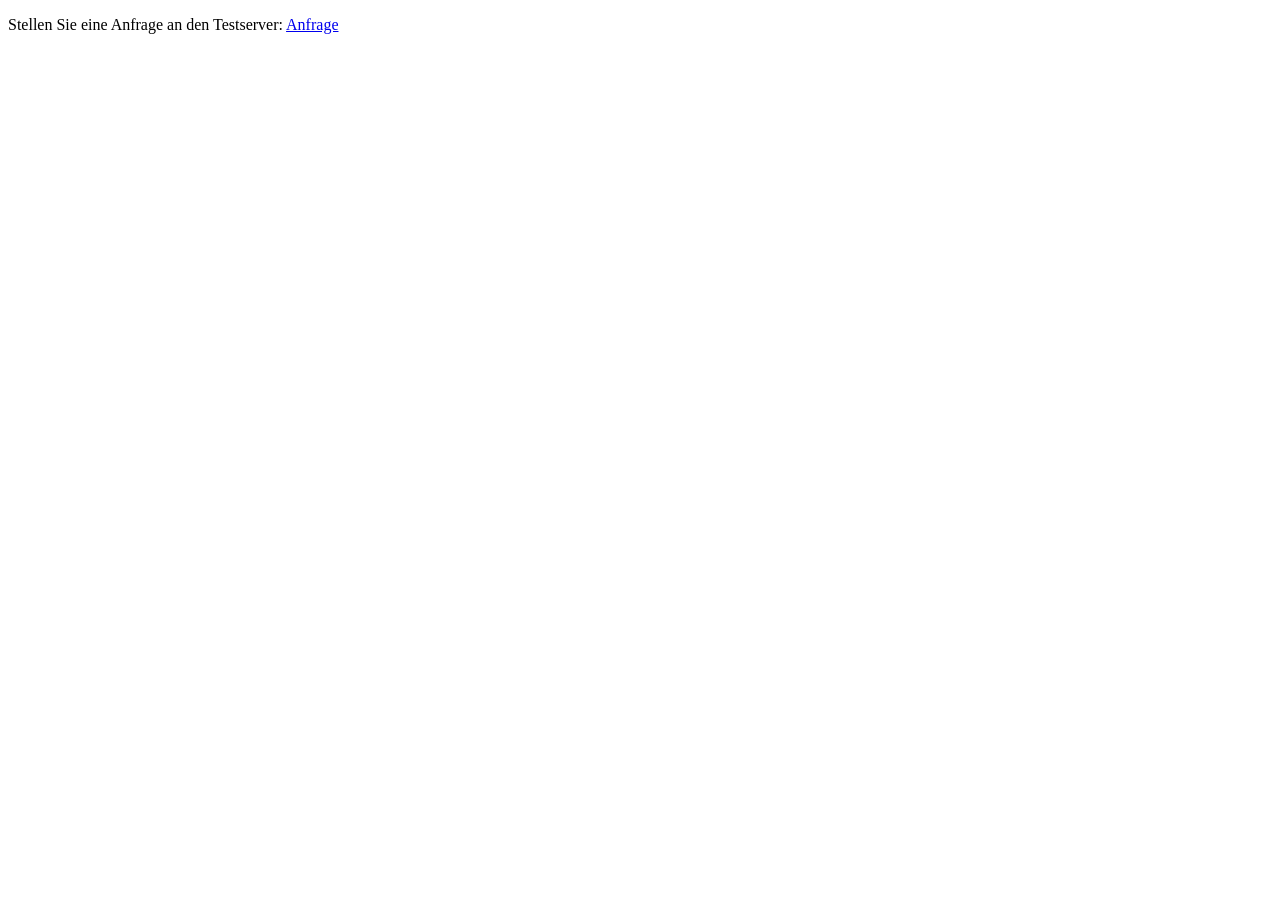
<file: Praktikum-1/test/content/index.html>
<!DOCTYPE html>
<html>
   <head>
      <title>Titel</title>
      <meta charset="UTF-8" />
   </head>
   <body>
      <p>Stellen Sie eine Anfrage an den Testserver: <a href="greeting">Anfrage</a></p>
   </body>
</html>
</file>
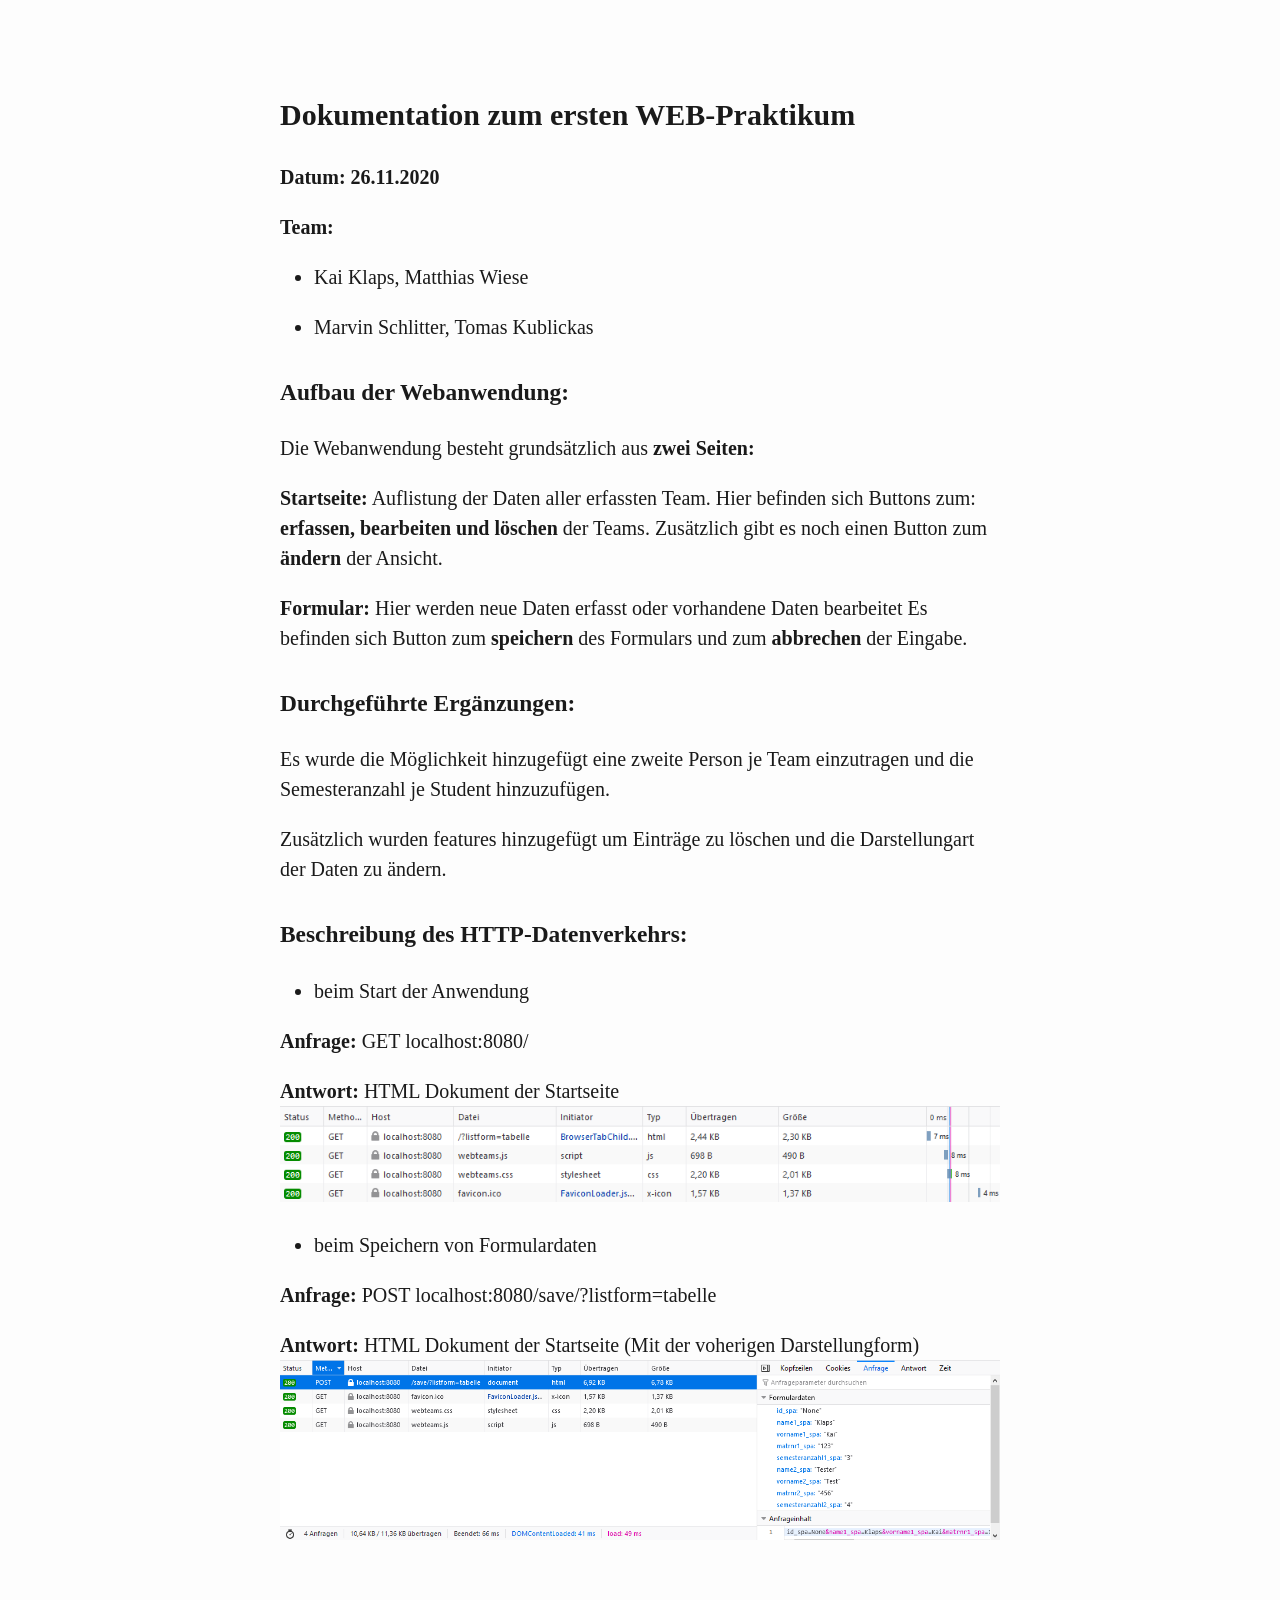
<file: Praktikum-1/webteams/doc/Doku.html>
<!DOCTYPE html>
<html xmlns="http://www.w3.org/1999/xhtml" lang="" xml:lang="">
<head>
  <meta charset="utf-8" />
  <meta name="generator" content="pandoc" />
  <meta name="viewport" content="width=device-width, initial-scale=1.0, user-scalable=yes" />
  <title>Dokumentation</title>
  <style>
    html {
      line-height: 1.5;
      font-family: Georgia, serif;
      font-size: 20px;
      color: #1a1a1a;
      background-color: #fdfdfd;
    }
    body {
      margin: 0 auto;
      max-width: 36em;
      padding-left: 50px;
      padding-right: 50px;
      padding-top: 50px;
      padding-bottom: 50px;
      hyphens: auto;
      word-wrap: break-word;
      text-rendering: optimizeLegibility;
      font-kerning: normal;
    }
    @media (max-width: 600px) {
      body {
        font-size: 0.9em;
        padding: 1em;
      }
    }
    @media print {
      body {
        background-color: transparent;
        color: black;
        font-size: 12pt;
      }
      p, h2, h3 {
        orphans: 3;
        widows: 3;
      }
      h2, h3, h4 {
        page-break-after: avoid;
      }
    }
    p {
      margin: 1em 0;
    }
    a {
      color: #1a1a1a;
    }
    a:visited {
      color: #1a1a1a;
    }
    img {
      max-width: 100%;
    }
    h1, h2, h3, h4, h5, h6 {
      margin-top: 1.4em;
    }
    h5, h6 {
      font-size: 1em;
      font-style: italic;
    }
    h6 {
      font-weight: normal;
    }
    ol, ul {
      padding-left: 1.7em;
      margin-top: 1em;
    }
    li > ol, li > ul {
      margin-top: 0;
    }
    blockquote {
      margin: 1em 0 1em 1.7em;
      padding-left: 1em;
      border-left: 2px solid #e6e6e6;
      color: #606060;
    }
    code {
      font-family: Menlo, Monaco, 'Lucida Console', Consolas, monospace;
      font-size: 85%;
      margin: 0;
    }
    pre {
      margin: 1em 0;
      overflow: auto;
    }
    pre code {
      padding: 0;
      overflow: visible;
    }
    .sourceCode {
     background-color: transparent;
     overflow: visible;
    }
    hr {
      background-color: #1a1a1a;
      border: none;
      height: 1px;
      margin: 1em 0;
    }
    table {
      margin: 1em 0;
      border-collapse: collapse;
      width: 100%;
      overflow-x: auto;
      display: block;
      font-variant-numeric: lining-nums tabular-nums;
    }
    table caption {
      margin-bottom: 0.75em;
    }
    tbody {
      margin-top: 0.5em;
      border-top: 1px solid #1a1a1a;
      border-bottom: 1px solid #1a1a1a;
    }
    th {
      border-top: 1px solid #1a1a1a;
      padding: 0.25em 0.5em 0.25em 0.5em;
    }
    td {
      padding: 0.125em 0.5em 0.25em 0.5em;
    }
    header {
      margin-bottom: 4em;
      text-align: center;
    }
    #TOC li {
      list-style: none;
    }
    #TOC a:not(:hover) {
      text-decoration: none;
    }
    code{white-space: pre-wrap;}
    span.smallcaps{font-variant: small-caps;}
    span.underline{text-decoration: underline;}
    div.column{display: inline-block; vertical-align: top; width: 50%;}
    div.hanging-indent{margin-left: 1.5em; text-indent: -1.5em;}
    ul.task-list{list-style: none;}
    .display.math{display: block; text-align: center; margin: 0.5rem auto;}
  </style>
  <!--[if lt IE 9]>
    <script src="//cdnjs.cloudflare.com/ajax/libs/html5shiv/3.7.3/html5shiv-printshiv.min.js"></script>
  <![endif]-->
</head>
<body>
<h2 id="dokumentation-zum-ersten-web-praktikum">Dokumentation zum ersten WEB-Praktikum</h2>
<p><strong>Datum: 26.11.2020</strong></p>
<p><strong>Team:</strong></p>
<ul>
<li><p>Kai Klaps, Matthias Wiese</p></li>
<li><p>Marvin Schlitter, Tomas Kublickas</p></li>
</ul>
<h3 id="aufbau-der-webanwendung">Aufbau der Webanwendung:</h3>
<p>Die Webanwendung besteht grundsätzlich aus <strong>zwei Seiten:</strong></p>
<p><strong>Startseite:</strong> Auflistung der Daten aller erfassten Team. Hier befinden sich Buttons zum: <strong>erfassen, bearbeiten und löschen</strong> der Teams. Zusätzlich gibt es noch einen Button zum <strong>ändern</strong> der Ansicht.</p>
<p><strong>Formular:</strong> Hier werden neue Daten erfasst oder vorhandene Daten bearbeitet Es befinden sich Button zum <strong>speichern</strong> des Formulars und zum <strong>abbrechen</strong> der Eingabe.</p>
<h3 id="durchgeführte-ergänzungen">Durchgeführte Ergänzungen:</h3>
<p>Es wurde die Möglichkeit hinzugefügt eine zweite Person je Team einzutragen und die Semesteranzahl je Student hinzuzufügen.</p>
<p>Zusätzlich wurden features hinzugefügt um Einträge zu löschen und die Darstellungart der Daten zu ändern.</p>
<h3 id="beschreibung-des-http-datenverkehrs">Beschreibung des HTTP-Datenverkehrs:</h3>
<ul>
<li>beim Start der Anwendung</li>
</ul>
<p><strong>Anfrage:</strong> GET localhost:8080/</p>
<p><strong>Antwort:</strong> HTML Dokument der Startseite <img src="start.png" alt="Screenshot zum Start der Anwendung" /></p>
<ul>
<li>beim Speichern von Formulardaten</li>
</ul>
<p><strong>Anfrage:</strong> POST localhost:8080/save/?listform=tabelle</p>
<p><strong>Antwort:</strong> HTML Dokument der Startseite (Mit der voherigen Darstellungform) <img src="save.png" alt="Screenshot zum Speichern von Formulardaten" /></p>
</body>
</html>
</file>
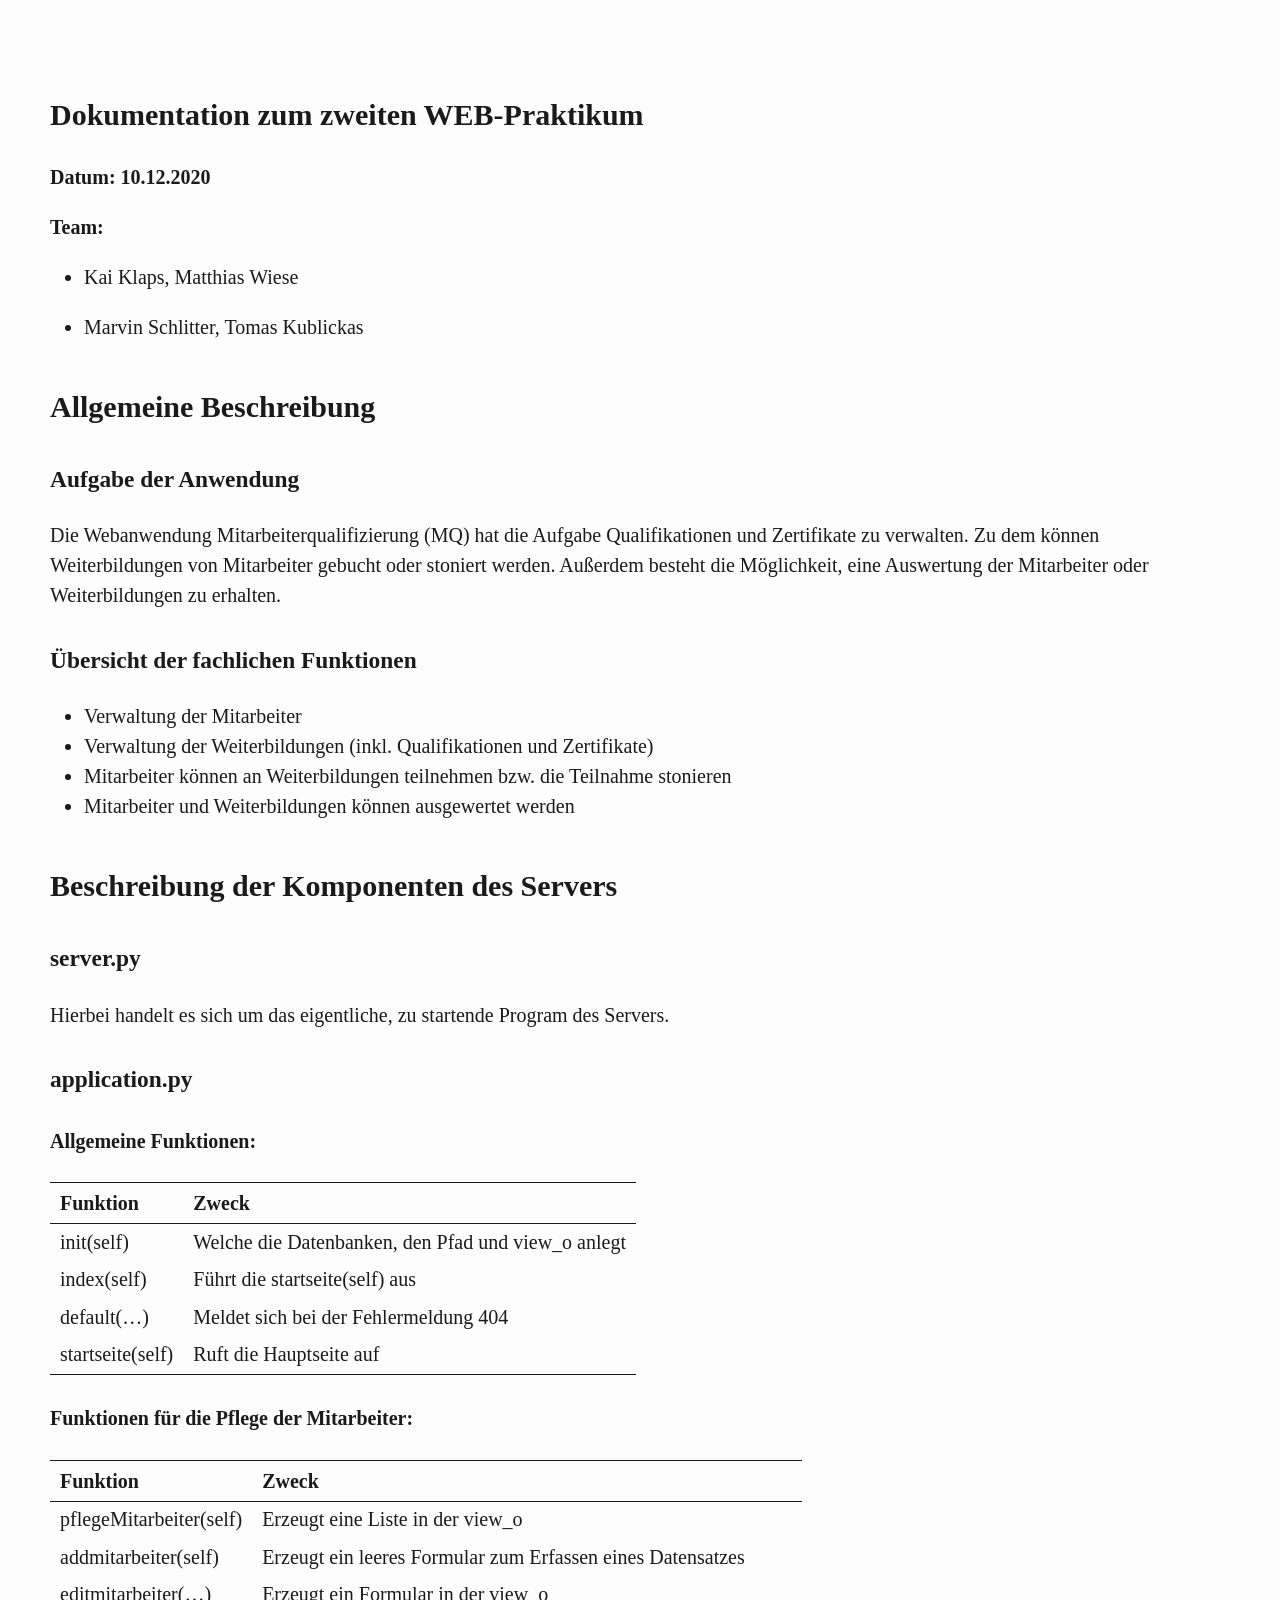
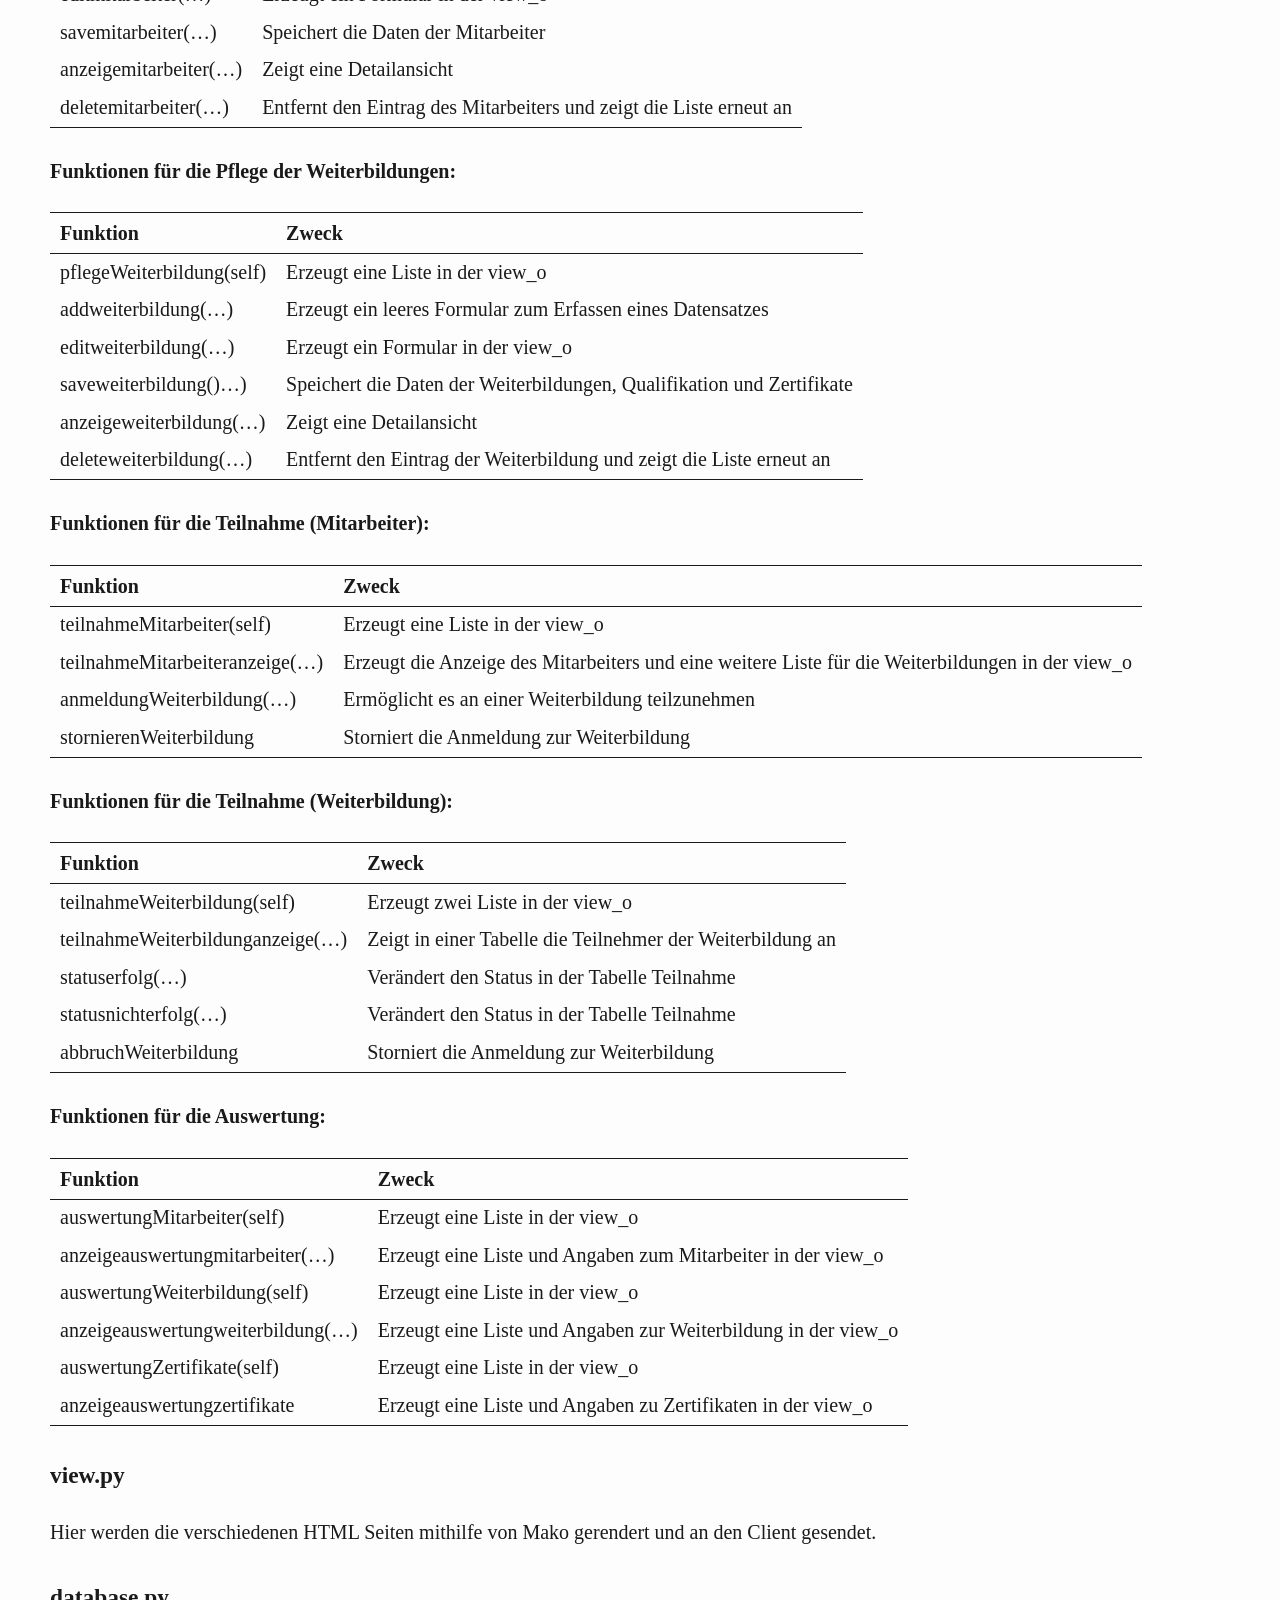
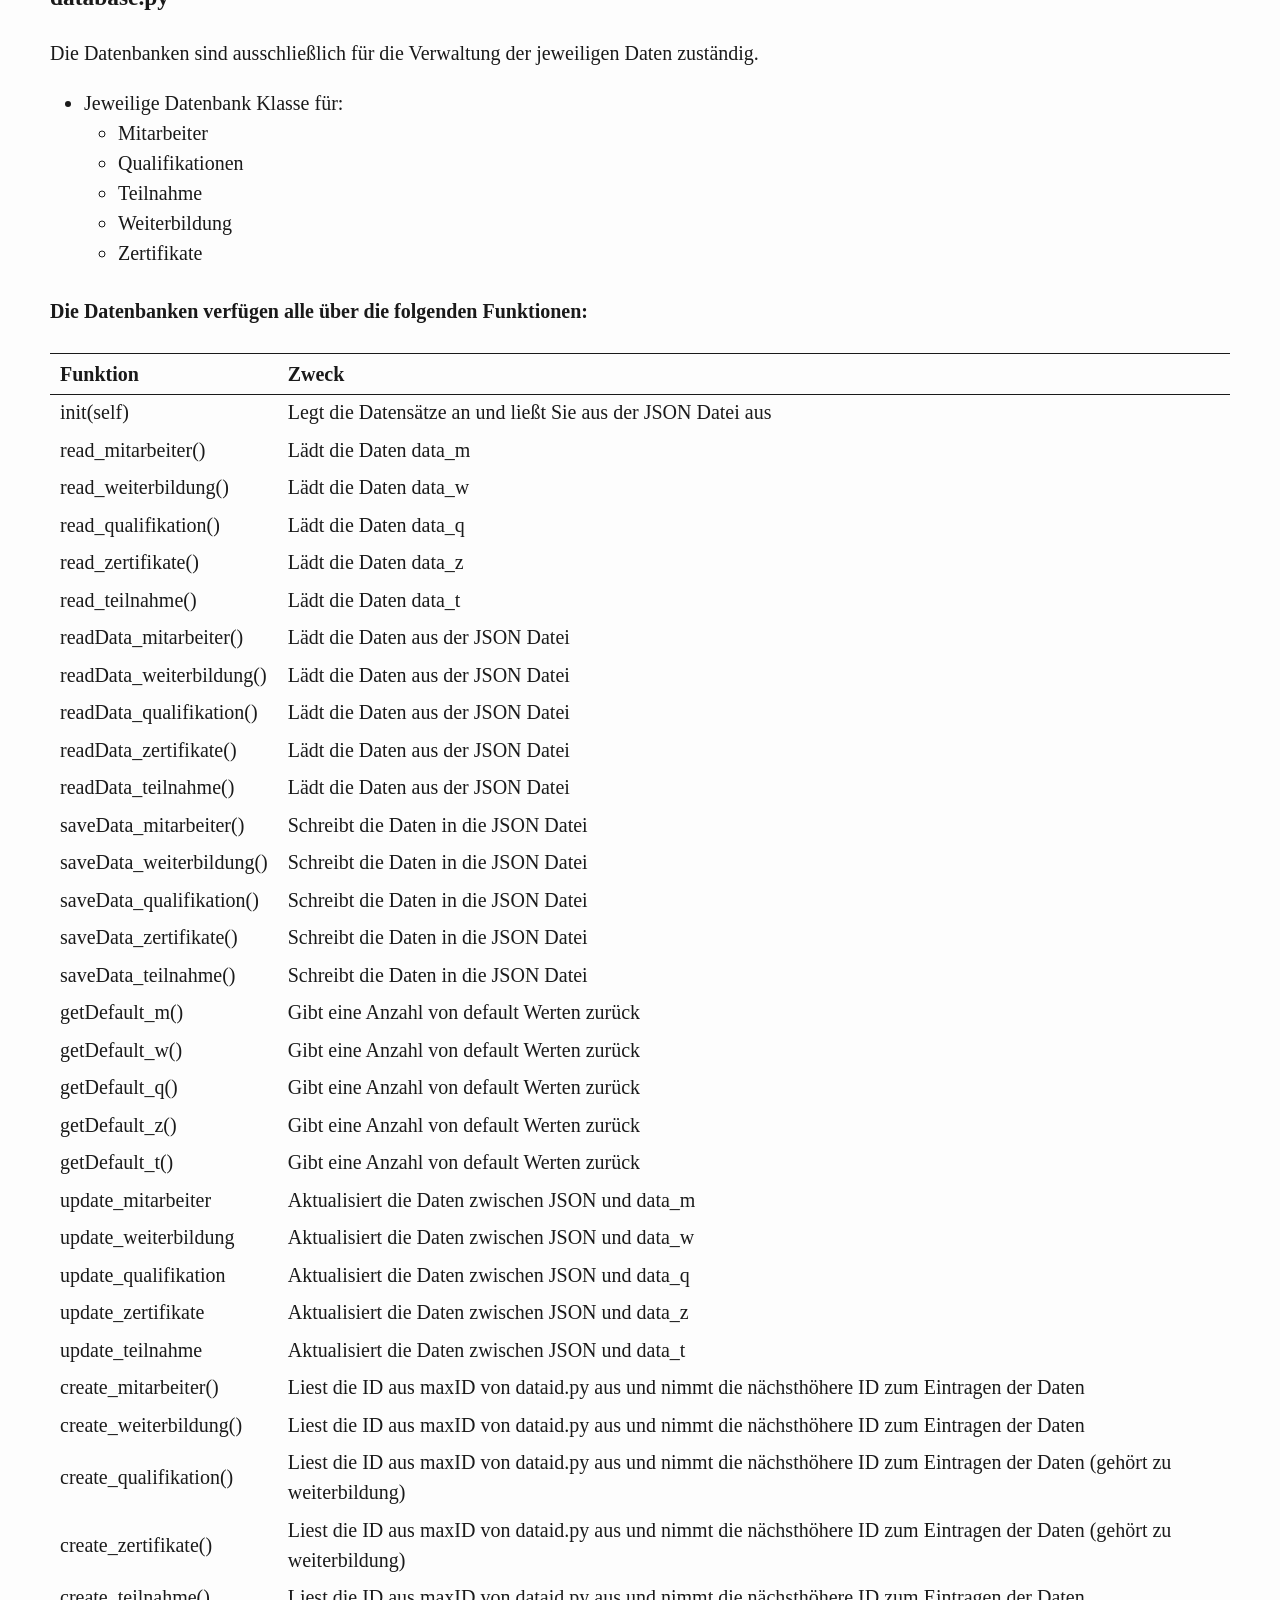
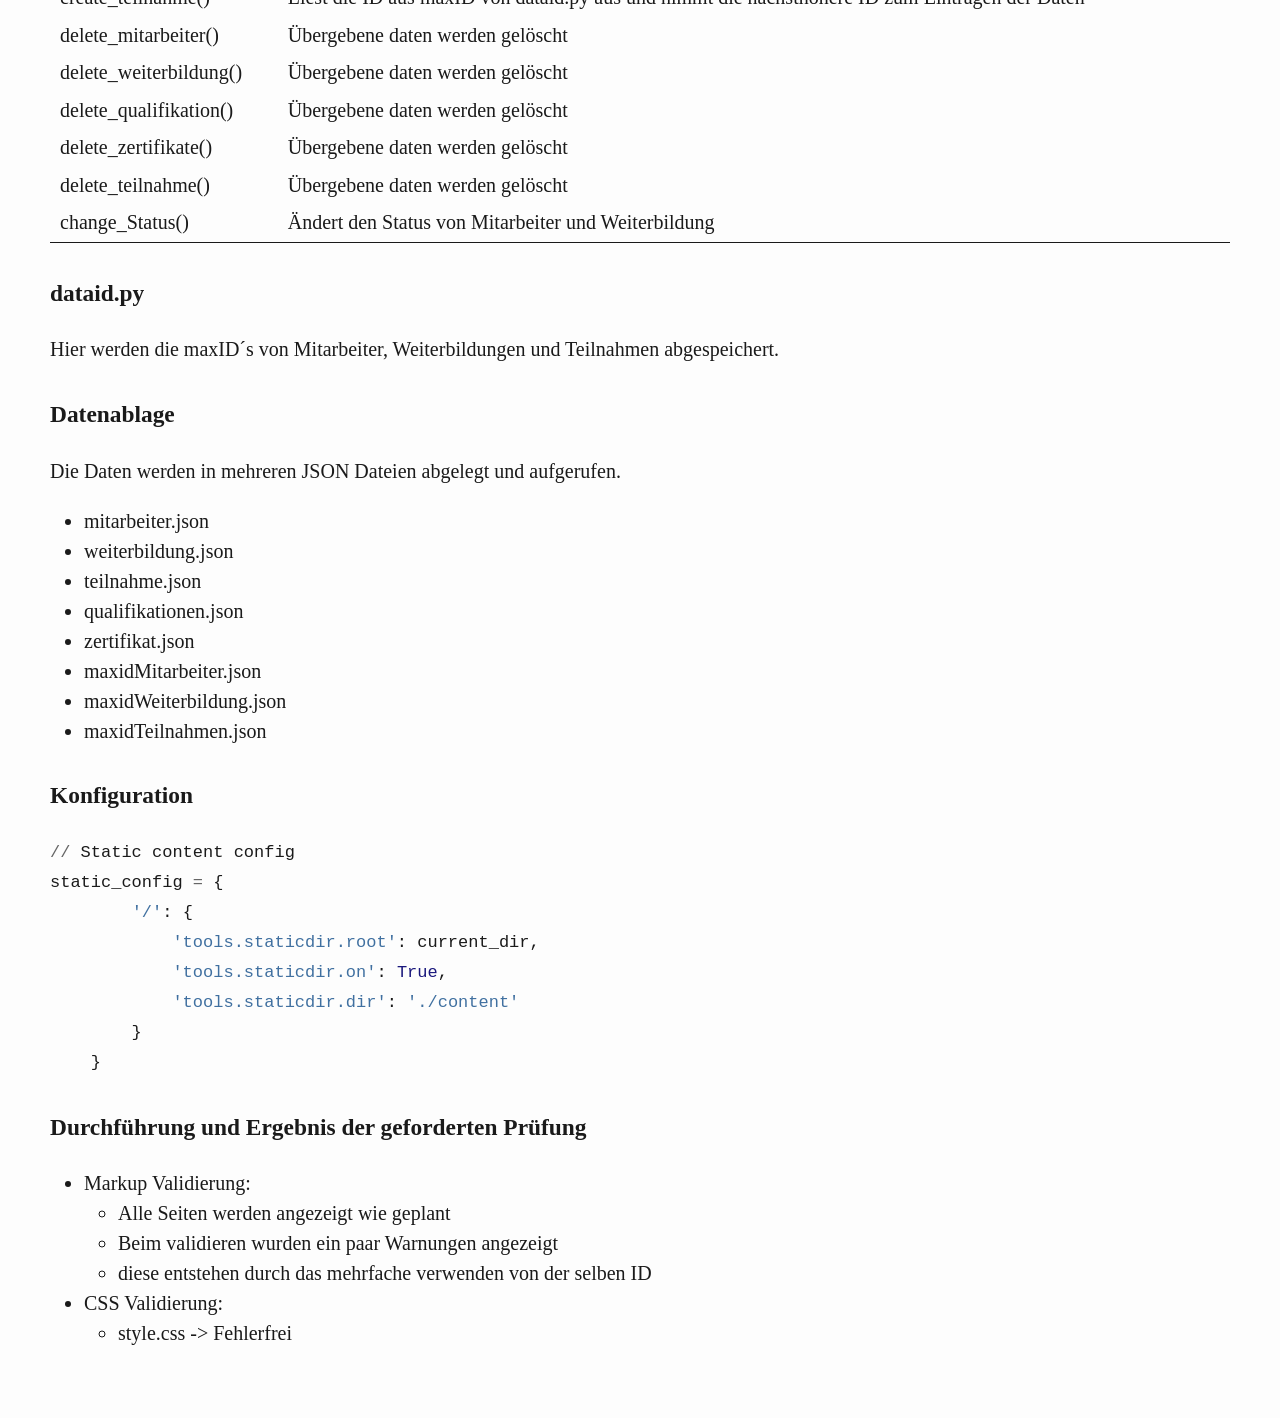
<file: Praktikum-2/mq/doc/Doku.html>
<!DOCTYPE html>
<html xmlns="http://www.w3.org/1999/xhtml" lang="" xml:lang="">
<head>
  <meta charset="utf-8" />
  <meta name="generator" content="pandoc" />
  <meta name="viewport" content="width=device-width, initial-scale=1.0, user-scalable=yes" />
  <title>Doku</title>
  <style>
    html {
      line-height: 1.5;
      font-family: Georgia, serif;
      font-size: 20px;
      color: #1a1a1a;
      background-color: #fdfdfd;
    }
    body {
      margin: 0 auto;
      max-width: 76em;
      padding-left: 50px;
      padding-right: 50px;
      padding-top: 50px;
      padding-bottom: 50px;
      hyphens: auto;
      word-wrap: break-word;
      text-rendering: optimizeLegibility;
      font-kerning: normal;
    }
    @media (max-width: 600px) {
      body {
        font-size: 0.9em;
        padding: 1em;
      }
    }
    @media print {
      body {
        background-color: transparent;
        color: black;
        font-size: 12pt;
      }
      p, h2, h3 {
        orphans: 3;
        widows: 3;
      }
      h2, h3, h4 {
        page-break-after: avoid;
      }
    }
    p {
      margin: 1em 0;
    }
    a {
      color: #1a1a1a;
    }
    a:visited {
      color: #1a1a1a;
    }
    img {
      max-width: 100%;
    }
    h1, h2, h3, h4, h5, h6 {
      margin-top: 1.4em;
    }
    h5, h6 {
      font-size: 1em;
      font-style: italic;
    }
    h6 {
      font-weight: normal;
    }
    ol, ul {
      padding-left: 1.7em;
      margin-top: 1em;
    }
    li > ol, li > ul {
      margin-top: 0;
    }
    blockquote {
      margin: 1em 0 1em 1.7em;
      padding-left: 1em;
      border-left: 2px solid #e6e6e6;
      color: #606060;
    }
    code {
      font-family: Menlo, Monaco, 'Lucida Console', Consolas, monospace;
      font-size: 85%;
      margin: 0;
    }
    pre {
      margin: 1em 0;
      overflow: auto;
    }
    pre code {
      padding: 0;
      overflow: visible;
    }
    .sourceCode {
     background-color: transparent;
     overflow: visible;
    }
    hr {
      background-color: #1a1a1a;
      border: none;
      height: 1px;
      margin: 1em 0;
    }
    table {
      margin: 1em 0;
      border-collapse: collapse;
      width: 100%;
      overflow-x: auto;
      display: block;
      font-variant-numeric: lining-nums tabular-nums;
    }
    table caption {
      margin-bottom: 0.75em;
    }
    tbody {
      margin-top: 0.5em;
      border-top: 1px solid #1a1a1a;
      border-bottom: 1px solid #1a1a1a;
    }
    th {
      border-top: 1px solid #1a1a1a;
      padding: 0.25em 0.5em 0.25em 0.5em;
    }
    td {
      padding: 0.125em 0.5em 0.25em 0.5em;
    }
    header {
      margin-bottom: 4em;
      text-align: center;
    }
    #TOC li {
      list-style: none;
    }
    #TOC a:not(:hover) {
      text-decoration: none;
    }
    code{white-space: pre-wrap;}
    span.smallcaps{font-variant: small-caps;}
    span.underline{text-decoration: underline;}
    div.column{display: inline-block; vertical-align: top; width: 50%;}
    div.hanging-indent{margin-left: 1.5em; text-indent: -1.5em;}
    ul.task-list{list-style: none;}
    pre > code.sourceCode { white-space: pre; position: relative; }
    pre > code.sourceCode > span { display: inline-block; line-height: 1.25; }
    pre > code.sourceCode > span:empty { height: 1.2em; }
    code.sourceCode > span { color: inherit; text-decoration: inherit; }
    div.sourceCode { margin: 1em 0; }
    pre.sourceCode { margin: 0; }
    @media screen {
    div.sourceCode { overflow: auto; }
    }
    @media print {
    pre > code.sourceCode { white-space: pre-wrap; }
    pre > code.sourceCode > span { text-indent: -5em; padding-left: 5em; }
    }
    pre.numberSource code
      { counter-reset: source-line 0; }
    pre.numberSource code > span
      { position: relative; left: -4em; counter-increment: source-line; }
    pre.numberSource code > span > a:first-child::before
      { content: counter(source-line);
        position: relative; left: -1em; text-align: right; vertical-align: baseline;
        border: none; display: inline-block;
        -webkit-touch-callout: none; -webkit-user-select: none;
        -khtml-user-select: none; -moz-user-select: none;
        -ms-user-select: none; user-select: none;
        padding: 0 4px; width: 4em;
        color: #aaaaaa;
      }
    pre.numberSource { margin-left: 3em; border-left: 1px solid #aaaaaa;  padding-left: 4px; }
    div.sourceCode
      {   }
    @media screen {
    pre > code.sourceCode > span > a:first-child::before { text-decoration: underline; }
    }
    code span.al { color: #ff0000; font-weight: bold; } /* Alert */
    code span.an { color: #60a0b0; font-weight: bold; font-style: italic; } /* Annotation */
    code span.at { color: #7d9029; } /* Attribute */
    code span.bn { color: #40a070; } /* BaseN */
    code span.bu { } /* BuiltIn */
    code span.cf { color: #007020; font-weight: bold; } /* ControlFlow */
    code span.ch { color: #4070a0; } /* Char */
    code span.cn { color: #880000; } /* Constant */
    code span.co { color: #60a0b0; font-style: italic; } /* Comment */
    code span.cv { color: #60a0b0; font-weight: bold; font-style: italic; } /* CommentVar */
    code span.do { color: #ba2121; font-style: italic; } /* Documentation */
    code span.dt { color: #902000; } /* DataType */
    code span.dv { color: #40a070; } /* DecVal */
    code span.er { color: #ff0000; font-weight: bold; } /* Error */
    code span.ex { } /* Extension */
    code span.fl { color: #40a070; } /* Float */
    code span.fu { color: #06287e; } /* Function */
    code span.im { } /* Import */
    code span.in { color: #60a0b0; font-weight: bold; font-style: italic; } /* Information */
    code span.kw { color: #007020; font-weight: bold; } /* Keyword */
    code span.op { color: #666666; } /* Operator */
    code span.ot { color: #007020; } /* Other */
    code span.pp { color: #bc7a00; } /* Preprocessor */
    code span.sc { color: #4070a0; } /* SpecialChar */
    code span.ss { color: #bb6688; } /* SpecialString */
    code span.st { color: #4070a0; } /* String */
    code span.va { color: #19177c; } /* Variable */
    code span.vs { color: #4070a0; } /* VerbatimString */
    code span.wa { color: #60a0b0; font-weight: bold; font-style: italic; } /* Warning */
    .display.math{display: block; text-align: center; margin: 0.5rem auto;}
  </style>
  <!--[if lt IE 9]>
    <script src="//cdnjs.cloudflare.com/ajax/libs/html5shiv/3.7.3/html5shiv-printshiv.min.js"></script>
  <![endif]-->
</head>
<body>
<h2 id="dokumentation-zum-zweiten-web-praktikum">Dokumentation zum zweiten WEB-Praktikum</h2>
<p><strong>Datum: 10.12.2020</strong></p>
<p><strong>Team:</strong></p>
<ul>
<li><p>Kai Klaps, Matthias Wiese</p></li>
<li><p>Marvin Schlitter, Tomas Kublickas</p></li>
</ul>
<h2 id="allgemeine-beschreibung">Allgemeine Beschreibung</h2>
<h3 id="aufgabe-der-anwendung">Aufgabe der Anwendung</h3>
<p>Die Webanwendung Mitarbeiterqualifizierung (MQ) hat die Aufgabe Qualifikationen und Zertifikate zu verwalten. Zu dem können Weiterbildungen von Mitarbeiter gebucht oder stoniert werden. Außerdem besteht die Möglichkeit, eine Auswertung der Mitarbeiter oder Weiterbildungen zu erhalten.</p>
<h3 id="übersicht-der-fachlichen-funktionen">Übersicht der fachlichen Funktionen</h3>
<ul>
<li>Verwaltung der Mitarbeiter</li>
<li>Verwaltung der Weiterbildungen (inkl. Qualifikationen und Zertifikate)</li>
<li>Mitarbeiter können an Weiterbildungen teilnehmen bzw. die Teilnahme stonieren</li>
<li>Mitarbeiter und Weiterbildungen können ausgewertet werden</li>
</ul>
<h2 id="beschreibung-der-komponenten-des-servers">Beschreibung der Komponenten des Servers</h2>
<h3 id="server.py">server.py</h3>
<p>Hierbei handelt es sich um das eigentliche, zu startende Program des Servers.</p>
<h3 id="application.py">application.py</h3>
<h4 id="allgemeine-funktionen">Allgemeine Funktionen:</h4>
<table>
<thead>
<tr class="header">
<th style="text-align: left;">Funktion</th>
<th style="text-align: left;">Zweck</th>
</tr>
</thead>
<tbody>
<tr class="odd">
<td style="text-align: left;">init(self)</td>
<td style="text-align: left;">Welche die Datenbanken, den Pfad und view_o anlegt</td>
</tr>
<tr class="even">
<td style="text-align: left;">index(self)</td>
<td style="text-align: left;">Führt die startseite(self) aus</td>
</tr>
<tr class="odd">
<td style="text-align: left;">default(…)</td>
<td style="text-align: left;">Meldet sich bei der Fehlermeldung 404</td>
</tr>
<tr class="even">
<td style="text-align: left;">startseite(self)</td>
<td style="text-align: left;">Ruft die Hauptseite auf</td>
</tr>
</tbody>
</table>
<h4 id="funktionen-für-die-pflege-der-mitarbeiter">Funktionen für die Pflege der Mitarbeiter:</h4>
<table>
<thead>
<tr class="header">
<th style="text-align: left;">Funktion</th>
<th style="text-align: left;">Zweck</th>
</tr>
</thead>
<tbody>
<tr class="odd">
<td style="text-align: left;">pflegeMitarbeiter(self)</td>
<td style="text-align: left;">Erzeugt eine Liste in der view_o</td>
</tr>
<tr class="even">
<td style="text-align: left;">addmitarbeiter(self)</td>
<td style="text-align: left;">Erzeugt ein leeres Formular zum Erfassen eines Datensatzes</td>
</tr>
<tr class="odd">
<td style="text-align: left;">editmitarbeiter(…)</td>
<td style="text-align: left;">Erzeugt ein Formular in der view_o</td>
</tr>
<tr class="even">
<td style="text-align: left;">savemitarbeiter(…)</td>
<td style="text-align: left;">Speichert die Daten der Mitarbeiter</td>
</tr>
<tr class="odd">
<td style="text-align: left;">anzeigemitarbeiter(…)</td>
<td style="text-align: left;">Zeigt eine Detailansicht</td>
</tr>
<tr class="even">
<td style="text-align: left;">deletemitarbeiter(…)</td>
<td style="text-align: left;">Entfernt den Eintrag des Mitarbeiters und zeigt die Liste erneut an</td>
</tr>
</tbody>
</table>
<h4 id="funktionen-für-die-pflege-der-weiterbildungen">Funktionen für die Pflege der Weiterbildungen:</h4>
<table>
<thead>
<tr class="header">
<th style="text-align: left;">Funktion</th>
<th style="text-align: left;">Zweck</th>
</tr>
</thead>
<tbody>
<tr class="odd">
<td style="text-align: left;">pflegeWeiterbildung(self)</td>
<td style="text-align: left;">Erzeugt eine Liste in der view_o</td>
</tr>
<tr class="even">
<td style="text-align: left;">addweiterbildung(…)</td>
<td style="text-align: left;">Erzeugt ein leeres Formular zum Erfassen eines Datensatzes</td>
</tr>
<tr class="odd">
<td style="text-align: left;">editweiterbildung(…)</td>
<td style="text-align: left;">Erzeugt ein Formular in der view_o</td>
</tr>
<tr class="even">
<td style="text-align: left;">saveweiterbildung()…)</td>
<td style="text-align: left;">Speichert die Daten der Weiterbildungen, Qualifikation und Zertifikate</td>
</tr>
<tr class="odd">
<td style="text-align: left;">anzeigeweiterbildung(…)</td>
<td style="text-align: left;">Zeigt eine Detailansicht</td>
</tr>
<tr class="even">
<td style="text-align: left;">deleteweiterbildung(…)</td>
<td style="text-align: left;">Entfernt den Eintrag der Weiterbildung und zeigt die Liste erneut an</td>
</tr>
</tbody>
</table>
<h4 id="funktionen-für-die-teilnahme-mitarbeiter">Funktionen für die Teilnahme (Mitarbeiter):</h4>
<table>
<thead>
<tr class="header">
<th style="text-align: left;">Funktion</th>
<th style="text-align: left;">Zweck</th>
</tr>
</thead>
<tbody>
<tr class="odd">
<td style="text-align: left;">teilnahmeMitarbeiter(self)</td>
<td style="text-align: left;">Erzeugt eine Liste in der view_o</td>
</tr>
<tr class="even">
<td style="text-align: left;">teilnahmeMitarbeiteranzeige(…)</td>
<td style="text-align: left;">Erzeugt die Anzeige des Mitarbeiters und eine weitere Liste für die Weiterbildungen in der view_o</td>
</tr>
<tr class="odd">
<td style="text-align: left;">anmeldungWeiterbildung(…)</td>
<td style="text-align: left;">Ermöglicht es an einer Weiterbildung teilzunehmen</td>
</tr>
<tr class="even">
<td style="text-align: left;">stornierenWeiterbildung</td>
<td style="text-align: left;">Storniert die Anmeldung zur Weiterbildung</td>
</tr>
</tbody>
</table>
<h4 id="funktionen-für-die-teilnahme-weiterbildung">Funktionen für die Teilnahme (Weiterbildung):</h4>
<table>
<thead>
<tr class="header">
<th style="text-align: left;">Funktion</th>
<th style="text-align: left;">Zweck</th>
</tr>
</thead>
<tbody>
<tr class="odd">
<td style="text-align: left;">teilnahmeWeiterbildung(self)</td>
<td style="text-align: left;">Erzeugt zwei Liste in der view_o</td>
</tr>
<tr class="even">
<td style="text-align: left;">teilnahmeWeiterbildunganzeige(…)</td>
<td style="text-align: left;">Zeigt in einer Tabelle die Teilnehmer der Weiterbildung an</td>
</tr>
<tr class="odd">
<td style="text-align: left;">statuserfolg(…)</td>
<td style="text-align: left;">Verändert den Status in der Tabelle Teilnahme</td>
</tr>
<tr class="even">
<td style="text-align: left;">statusnichterfolg(…)</td>
<td style="text-align: left;">Verändert den Status in der Tabelle Teilnahme</td>
</tr>
<tr class="odd">
<td style="text-align: left;">abbruchWeiterbildung</td>
<td style="text-align: left;">Storniert die Anmeldung zur Weiterbildung</td>
</tr>
</tbody>
</table>
<h4 id="funktionen-für-die-auswertung">Funktionen für die Auswertung:</h4>
<table>
<thead>
<tr class="header">
<th style="text-align: left;">Funktion</th>
<th style="text-align: left;">Zweck</th>
</tr>
</thead>
<tbody>
<tr class="odd">
<td style="text-align: left;">auswertungMitarbeiter(self)</td>
<td style="text-align: left;">Erzeugt eine Liste in der view_o</td>
</tr>
<tr class="even">
<td style="text-align: left;">anzeigeauswertungmitarbeiter(…)</td>
<td style="text-align: left;">Erzeugt eine Liste und Angaben zum Mitarbeiter in der view_o</td>
</tr>
<tr class="odd">
<td style="text-align: left;">auswertungWeiterbildung(self)</td>
<td style="text-align: left;">Erzeugt eine Liste in der view_o</td>
</tr>
<tr class="even">
<td style="text-align: left;">anzeigeauswertungweiterbildung(…)</td>
<td style="text-align: left;">Erzeugt eine Liste und Angaben zur Weiterbildung in der view_o</td>
</tr>
<tr class="odd">
<td style="text-align: left;">auswertungZertifikate(self)</td>
<td style="text-align: left;">Erzeugt eine Liste in der view_o</td>
</tr>
<tr class="even">
<td style="text-align: left;">anzeigeauswertungzertifikate</td>
<td style="text-align: left;">Erzeugt eine Liste und Angaben zu Zertifikaten in der view_o</td>
</tr>
</tbody>
</table>
<h3 id="view.py">view.py</h3>
<p>Hier werden die verschiedenen HTML Seiten mithilfe von Mako gerendert und an den Client gesendet.</p>
<h3 id="database.py">database.py</h3>
<p>Die Datenbanken sind ausschließlich für die Verwaltung der jeweiligen Daten zuständig.</p>
<ul>
<li>Jeweilige Datenbank Klasse für:
<ul>
<li>Mitarbeiter</li>
<li>Qualifikationen</li>
<li>Teilnahme</li>
<li>Weiterbildung</li>
<li>Zertifikate</li>
</ul></li>
</ul>
<h4 id="die-datenbanken-verfügen-alle-über-die-folgenden-funktionen">Die Datenbanken verfügen alle über die folgenden Funktionen:</h4>
<table>
<thead>
<tr class="header">
<th style="text-align: left;">Funktion</th>
<th style="text-align: left;">Zweck</th>
</tr>
</thead>
<tbody>
<tr class="odd">
<td style="text-align: left;">init(self)</td>
<td style="text-align: left;">Legt die Datensätze an und ließt Sie aus der JSON Datei aus</td>
</tr>
<tr class="even">
<td style="text-align: left;">read_mitarbeiter()</td>
<td style="text-align: left;">Lädt die Daten data_m</td>
</tr>
<tr class="odd">
<td style="text-align: left;">read_weiterbildung()</td>
<td style="text-align: left;">Lädt die Daten data_w</td>
</tr>
<tr class="even">
<td style="text-align: left;">read_qualifikation()</td>
<td style="text-align: left;">Lädt die Daten data_q</td>
</tr>
<tr class="odd">
<td style="text-align: left;">read_zertifikate()</td>
<td style="text-align: left;">Lädt die Daten data_z</td>
</tr>
<tr class="even">
<td style="text-align: left;">read_teilnahme()</td>
<td style="text-align: left;">Lädt die Daten data_t</td>
</tr>
<tr class="odd">
<td style="text-align: left;">readData_mitarbeiter()</td>
<td style="text-align: left;">Lädt die Daten aus der JSON Datei</td>
</tr>
<tr class="even">
<td style="text-align: left;">readData_weiterbildung()</td>
<td style="text-align: left;">Lädt die Daten aus der JSON Datei</td>
</tr>
<tr class="odd">
<td style="text-align: left;">readData_qualifikation()</td>
<td style="text-align: left;">Lädt die Daten aus der JSON Datei</td>
</tr>
<tr class="even">
<td style="text-align: left;">readData_zertifikate()</td>
<td style="text-align: left;">Lädt die Daten aus der JSON Datei</td>
</tr>
<tr class="odd">
<td style="text-align: left;">readData_teilnahme()</td>
<td style="text-align: left;">Lädt die Daten aus der JSON Datei</td>
</tr>
<tr class="even">
<td style="text-align: left;">saveData_mitarbeiter()</td>
<td style="text-align: left;">Schreibt die Daten in die JSON Datei</td>
</tr>
<tr class="odd">
<td style="text-align: left;">saveData_weiterbildung()</td>
<td style="text-align: left;">Schreibt die Daten in die JSON Datei</td>
</tr>
<tr class="even">
<td style="text-align: left;">saveData_qualifikation()</td>
<td style="text-align: left;">Schreibt die Daten in die JSON Datei</td>
</tr>
<tr class="odd">
<td style="text-align: left;">saveData_zertifikate()</td>
<td style="text-align: left;">Schreibt die Daten in die JSON Datei</td>
</tr>
<tr class="even">
<td style="text-align: left;">saveData_teilnahme()</td>
<td style="text-align: left;">Schreibt die Daten in die JSON Datei</td>
</tr>
<tr class="odd">
<td style="text-align: left;">getDefault_m()</td>
<td style="text-align: left;">Gibt eine Anzahl von default Werten zurück</td>
</tr>
<tr class="even">
<td style="text-align: left;">getDefault_w()</td>
<td style="text-align: left;">Gibt eine Anzahl von default Werten zurück</td>
</tr>
<tr class="odd">
<td style="text-align: left;">getDefault_q()</td>
<td style="text-align: left;">Gibt eine Anzahl von default Werten zurück</td>
</tr>
<tr class="even">
<td style="text-align: left;">getDefault_z()</td>
<td style="text-align: left;">Gibt eine Anzahl von default Werten zurück</td>
</tr>
<tr class="odd">
<td style="text-align: left;">getDefault_t()</td>
<td style="text-align: left;">Gibt eine Anzahl von default Werten zurück</td>
</tr>
<tr class="even">
<td style="text-align: left;">update_mitarbeiter</td>
<td style="text-align: left;">Aktualisiert die Daten zwischen JSON und data_m</td>
</tr>
<tr class="odd">
<td style="text-align: left;">update_weiterbildung</td>
<td style="text-align: left;">Aktualisiert die Daten zwischen JSON und data_w</td>
</tr>
<tr class="even">
<td style="text-align: left;">update_qualifikation</td>
<td style="text-align: left;">Aktualisiert die Daten zwischen JSON und data_q</td>
</tr>
<tr class="odd">
<td style="text-align: left;">update_zertifikate</td>
<td style="text-align: left;">Aktualisiert die Daten zwischen JSON und data_z</td>
</tr>
<tr class="even">
<td style="text-align: left;">update_teilnahme</td>
<td style="text-align: left;">Aktualisiert die Daten zwischen JSON und data_t</td>
</tr>
<tr class="odd">
<td style="text-align: left;">create_mitarbeiter()</td>
<td style="text-align: left;">Liest die ID aus maxID von dataid.py aus und nimmt die nächsthöhere ID zum Eintragen der Daten</td>
</tr>
<tr class="even">
<td style="text-align: left;">create_weiterbildung()</td>
<td style="text-align: left;">Liest die ID aus maxID von dataid.py aus und nimmt die nächsthöhere ID zum Eintragen der Daten</td>
</tr>
<tr class="odd">
<td style="text-align: left;">create_qualifikation()</td>
<td style="text-align: left;">Liest die ID aus maxID von dataid.py aus und nimmt die nächsthöhere ID zum Eintragen der Daten (gehört zu weiterbildung)</td>
</tr>
<tr class="even">
<td style="text-align: left;">create_zertifikate()</td>
<td style="text-align: left;">Liest die ID aus maxID von dataid.py aus und nimmt die nächsthöhere ID zum Eintragen der Daten (gehört zu weiterbildung)</td>
</tr>
<tr class="odd">
<td style="text-align: left;">create_teilnahme()</td>
<td style="text-align: left;">Liest die ID aus maxID von dataid.py aus und nimmt die nächsthöhere ID zum Eintragen der Daten</td>
</tr>
<tr class="even">
<td style="text-align: left;">delete_mitarbeiter()</td>
<td style="text-align: left;">Übergebene daten werden gelöscht</td>
</tr>
<tr class="odd">
<td style="text-align: left;">delete_weiterbildung()</td>
<td style="text-align: left;">Übergebene daten werden gelöscht</td>
</tr>
<tr class="even">
<td style="text-align: left;">delete_qualifikation()</td>
<td style="text-align: left;">Übergebene daten werden gelöscht</td>
</tr>
<tr class="odd">
<td style="text-align: left;">delete_zertifikate()</td>
<td style="text-align: left;">Übergebene daten werden gelöscht</td>
</tr>
<tr class="even">
<td style="text-align: left;">delete_teilnahme()</td>
<td style="text-align: left;">Übergebene daten werden gelöscht</td>
</tr>
<tr class="odd">
<td style="text-align: left;">change_Status()</td>
<td style="text-align: left;">Ändert den Status von Mitarbeiter und Weiterbildung</td>
</tr>
</tbody>
</table>
<h3 id="dataid.py">dataid.py</h3>
<p>Hier werden die maxID´s von Mitarbeiter, Weiterbildungen und Teilnahmen abgespeichert.</p>
<h3 id="datenablage">Datenablage</h3>
<p>Die Daten werden in mehreren JSON Dateien abgelegt und aufgerufen.</p>
<ul>
<li>mitarbeiter.json</li>
<li>weiterbildung.json</li>
<li>teilnahme.json</li>
<li>qualifikationen.json</li>
<li>zertifikat.json</li>
<li>maxidMitarbeiter.json</li>
<li>maxidWeiterbildung.json</li>
<li>maxidTeilnahmen.json</li>
</ul>
<h3 id="konfiguration">Konfiguration</h3>
<div class="sourceCode" id="cb1"><pre class="sourceCode python"><code class="sourceCode python"><span id="cb1-1"><a href="#cb1-1" aria-hidden="true" tabindex="-1"></a><span class="op">//</span> Static content config</span>
<span id="cb1-2"><a href="#cb1-2" aria-hidden="true" tabindex="-1"></a>static_config <span class="op">=</span> {</span>
<span id="cb1-3"><a href="#cb1-3" aria-hidden="true" tabindex="-1"></a>        <span class="st">&#39;/&#39;</span>: {</span>
<span id="cb1-4"><a href="#cb1-4" aria-hidden="true" tabindex="-1"></a>            <span class="st">&#39;tools.staticdir.root&#39;</span>: current_dir,</span>
<span id="cb1-5"><a href="#cb1-5" aria-hidden="true" tabindex="-1"></a>            <span class="st">&#39;tools.staticdir.on&#39;</span>: <span class="va">True</span>,</span>
<span id="cb1-6"><a href="#cb1-6" aria-hidden="true" tabindex="-1"></a>            <span class="st">&#39;tools.staticdir.dir&#39;</span>: <span class="st">&#39;./content&#39;</span></span>
<span id="cb1-7"><a href="#cb1-7" aria-hidden="true" tabindex="-1"></a>        }</span>
<span id="cb1-8"><a href="#cb1-8" aria-hidden="true" tabindex="-1"></a>    }</span></code></pre></div>
<h3 id="durchführung-und-ergebnis-der-geforderten-prüfung">Durchführung und Ergebnis der geforderten Prüfung</h3>
<ul>
<li>Markup Validierung:
<ul>
<li>Alle Seiten werden angezeigt wie geplant</li>
<li>Beim validieren wurden ein paar Warnungen angezeigt</li>
<li>diese entstehen durch das mehrfache verwenden von der selben ID</li>
</ul></li>
<li>CSS Validierung:
<ul>
<li>style.css -&gt; Fehlerfrei</li>
</ul></li>
</ul>
</body>
</html>
</file>
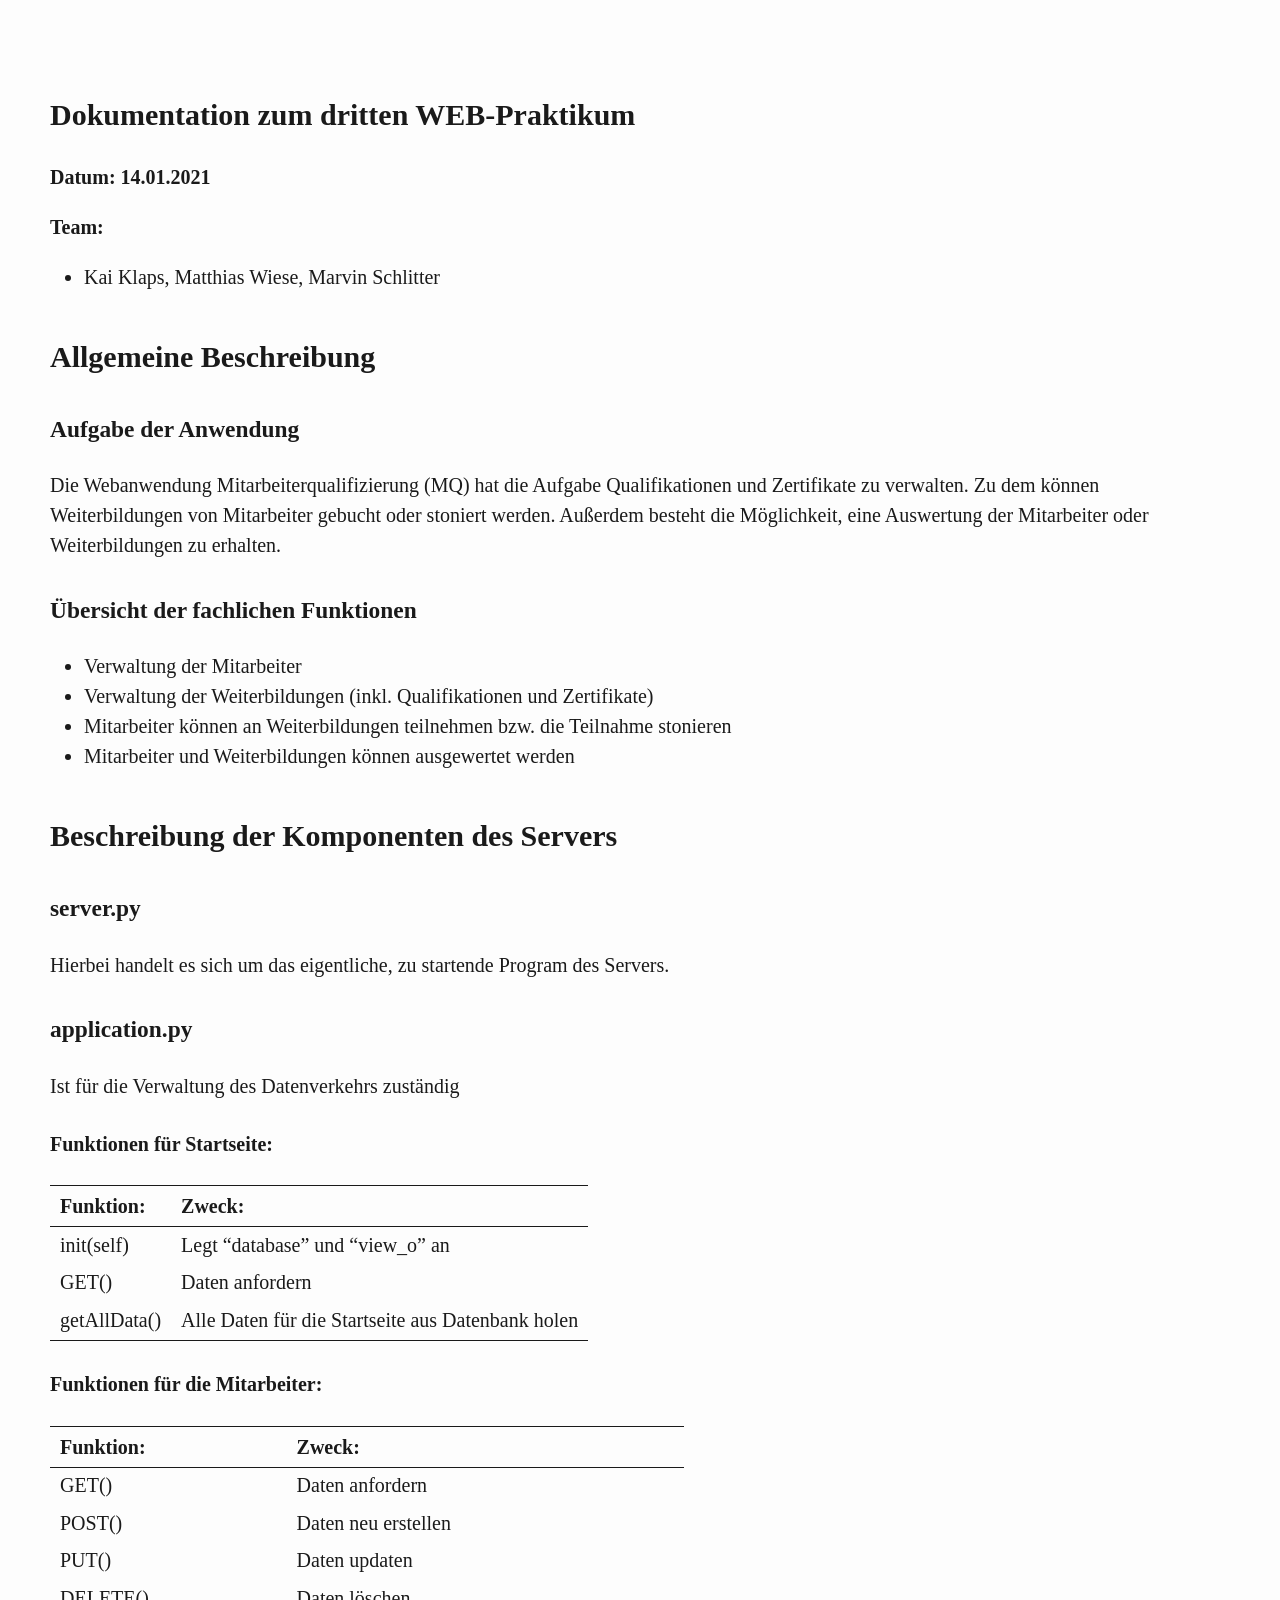
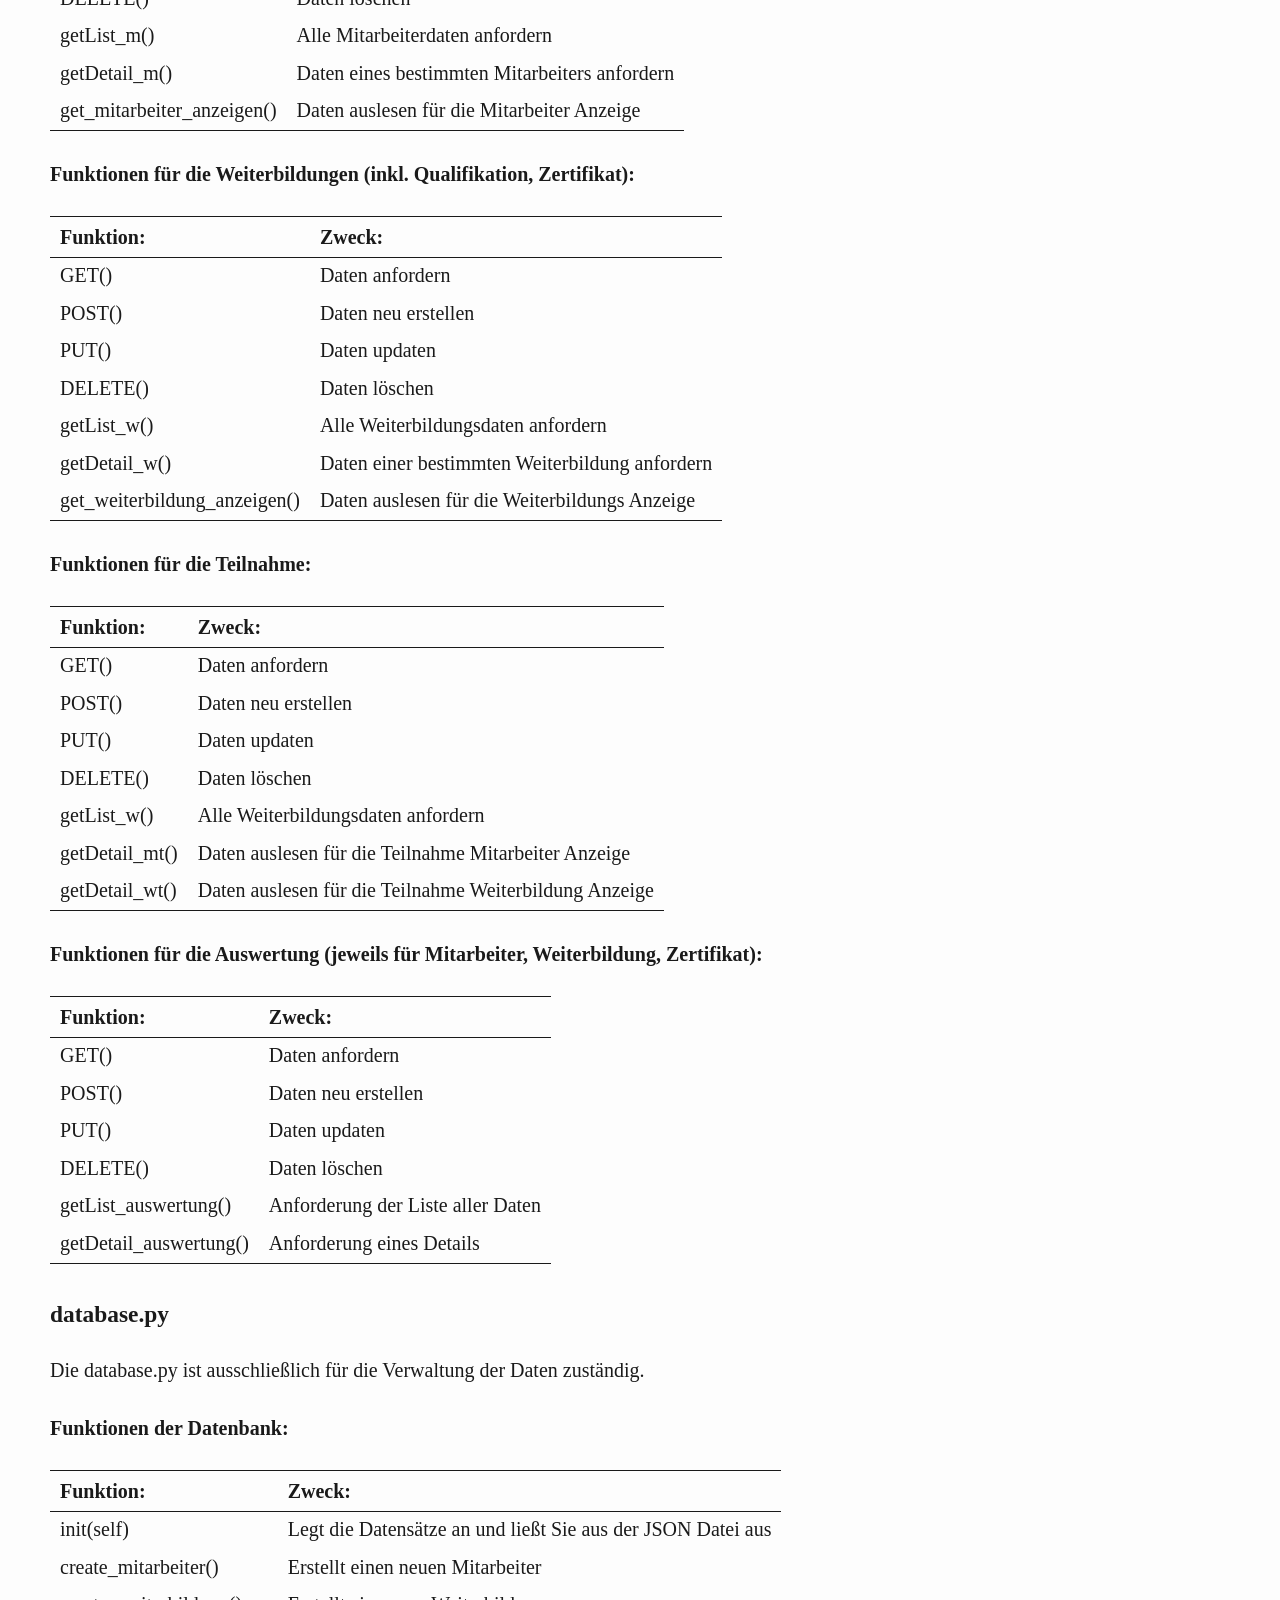
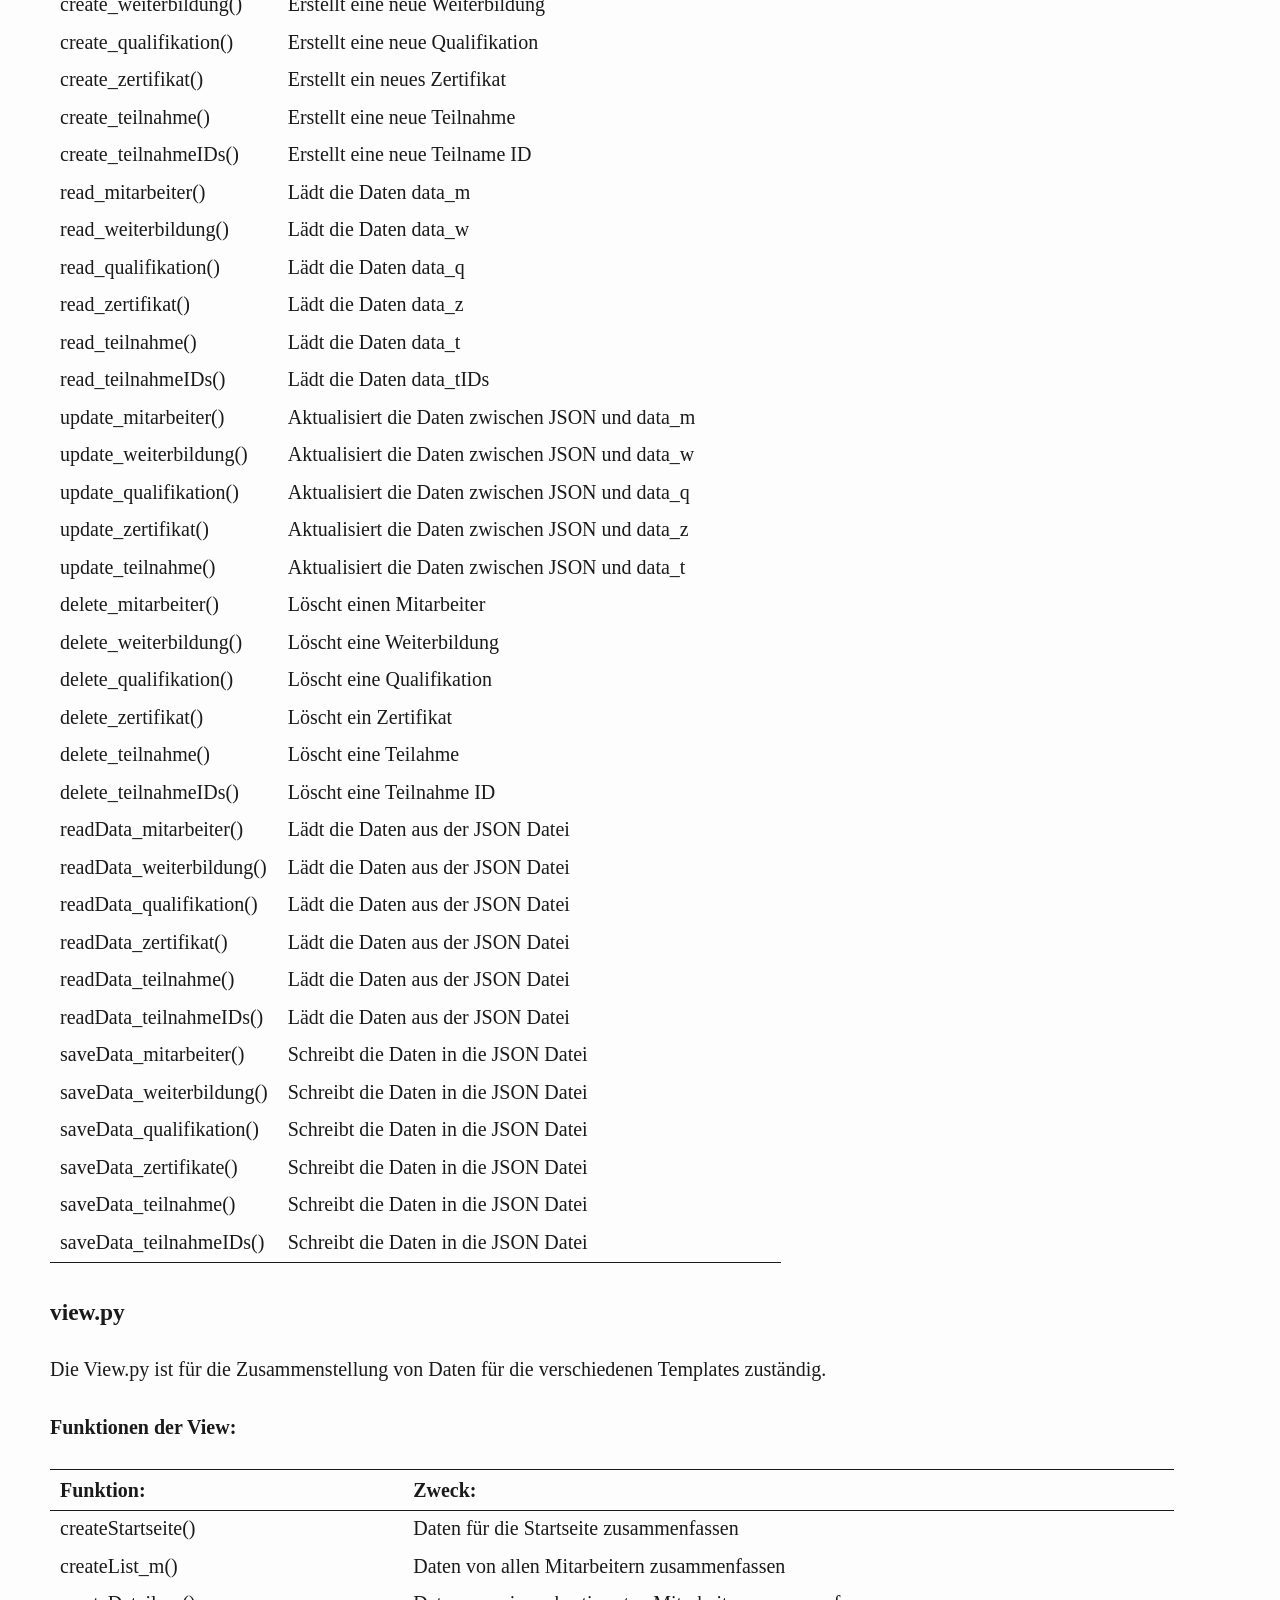
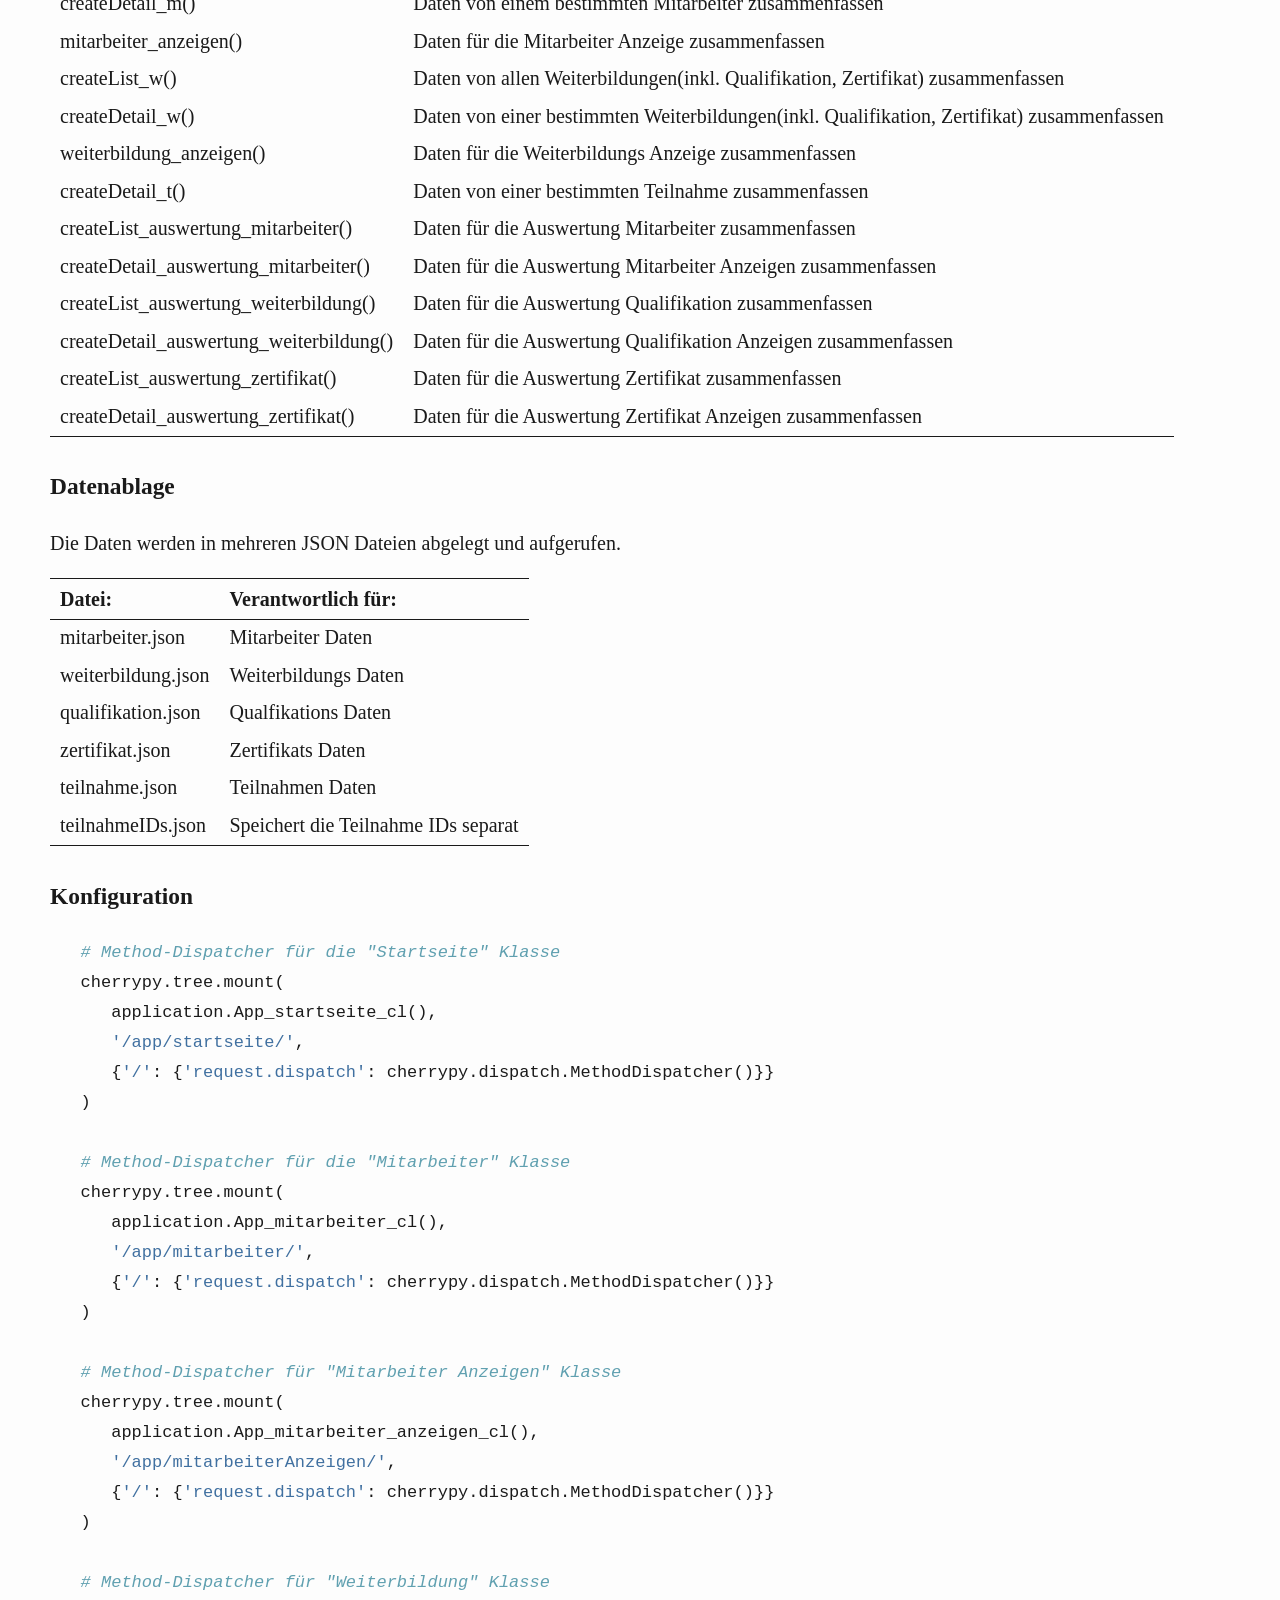
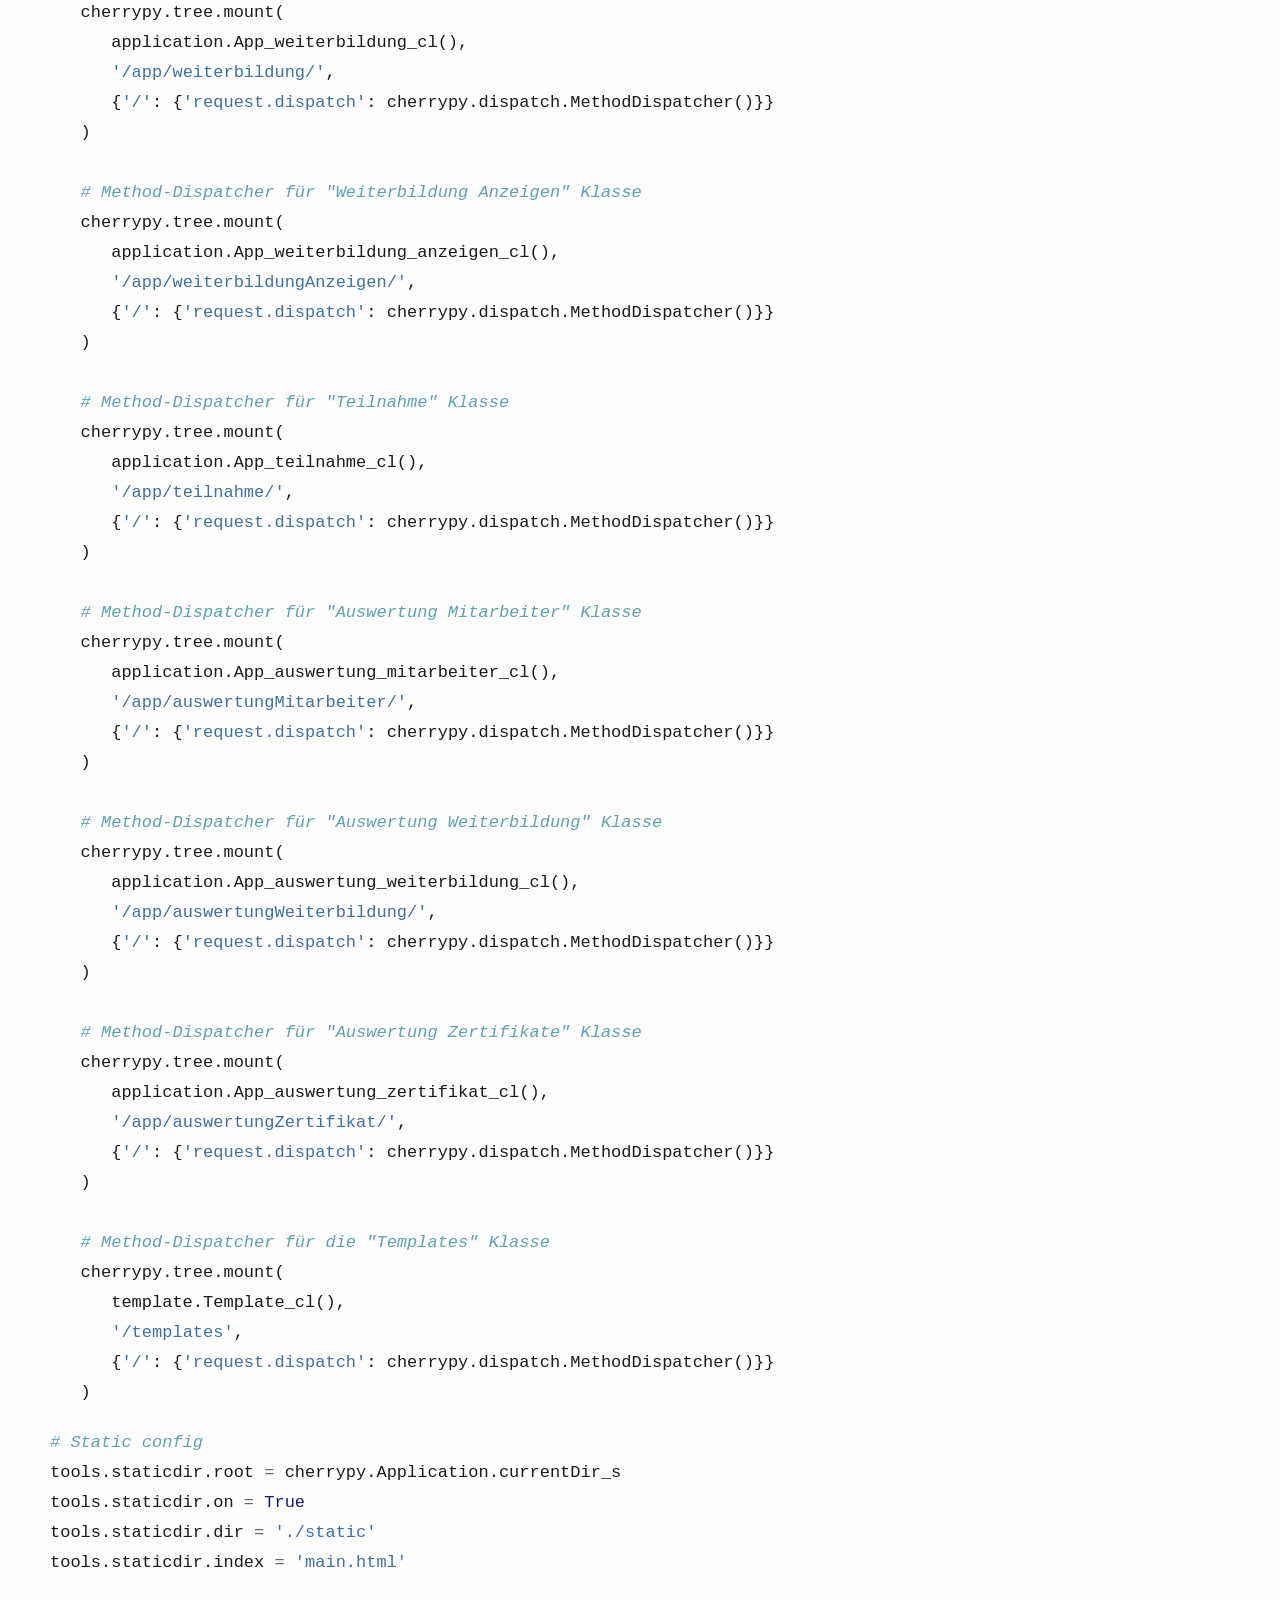
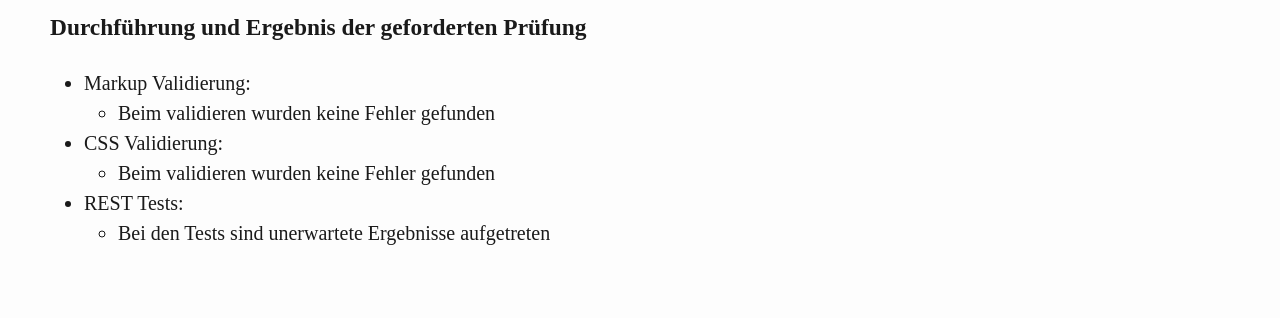
<file: Praktikum-3/mq_p3/doc/Doku.html>
<!DOCTYPE html>
<html xmlns="http://www.w3.org/1999/xhtml" lang="" xml:lang="">
<head>
  <meta charset="utf-8" />
  <meta name="generator" content="pandoc" />
  <meta name="viewport" content="width=device-width, initial-scale=1.0, user-scalable=yes" />
  <title>Dokumentation P3</title>
  <style>
    html {
      line-height: 1.5;
      font-family: Georgia, serif;
      font-size: 20px;
      color: #1a1a1a;
      background-color: #fdfdfd;
    }
    body {
      margin: 0 auto;
      max-width: 66em;
      padding-left: 50px;
      padding-right: 50px;
      padding-top: 50px;
      padding-bottom: 50px;
      hyphens: auto;
      word-wrap: break-word;
      text-rendering: optimizeLegibility;
      font-kerning: normal;
    }
    @media (max-width: 600px) {
      body {
        font-size: 0.9em;
        padding: 1em;
      }
    }
    @media print {
      body {
        background-color: transparent;
        color: black;
        font-size: 12pt;
      }
      p, h2, h3 {
        orphans: 3;
        widows: 3;
      }
      h2, h3, h4 {
        page-break-after: avoid;
      }
    }
    p {
      margin: 1em 0;
    }
    a {
      color: #1a1a1a;
    }
    a:visited {
      color: #1a1a1a;
    }
    img {
      max-width: 100%;
    }
    h1, h2, h3, h4, h5, h6 {
      margin-top: 1.4em;
    }
    h5, h6 {
      font-size: 1em;
      font-style: italic;
    }
    h6 {
      font-weight: normal;
    }
    ol, ul {
      padding-left: 1.7em;
      margin-top: 1em;
    }
    li > ol, li > ul {
      margin-top: 0;
    }
    blockquote {
      margin: 1em 0 1em 1.7em;
      padding-left: 1em;
      border-left: 2px solid #e6e6e6;
      color: #606060;
    }
    code {
      font-family: Menlo, Monaco, 'Lucida Console', Consolas, monospace;
      font-size: 85%;
      margin: 0;
    }
    pre {
      margin: 1em 0;
      overflow: auto;
    }
    pre code {
      padding: 0;
      overflow: visible;
    }
    .sourceCode {
     background-color: transparent;
     overflow: visible;
    }
    hr {
      background-color: #1a1a1a;
      border: none;
      height: 1px;
      margin: 1em 0;
    }
    table {
      margin: 1em 0;
      border-collapse: collapse;
      width: 100%;
      overflow-x: auto;
      display: block;
      font-variant-numeric: lining-nums tabular-nums;
    }
    table caption {
      margin-bottom: 0.75em;
    }
    tbody {
      margin-top: 0.5em;
      border-top: 1px solid #1a1a1a;
      border-bottom: 1px solid #1a1a1a;
    }
    th {
      border-top: 1px solid #1a1a1a;
      padding: 0.25em 0.5em 0.25em 0.5em;
    }
    td {
      padding: 0.125em 0.5em 0.25em 0.5em;
    }
    header {
      margin-bottom: 4em;
      text-align: center;
    }
    #TOC li {
      list-style: none;
    }
    #TOC a:not(:hover) {
      text-decoration: none;
    }
    code{white-space: pre-wrap;}
    span.smallcaps{font-variant: small-caps;}
    span.underline{text-decoration: underline;}
    div.column{display: inline-block; vertical-align: top; width: 50%;}
    div.hanging-indent{margin-left: 1.5em; text-indent: -1.5em;}
    ul.task-list{list-style: none;}
    pre > code.sourceCode { white-space: pre; position: relative; }
    pre > code.sourceCode > span { display: inline-block; line-height: 1.25; }
    pre > code.sourceCode > span:empty { height: 1.2em; }
    code.sourceCode > span { color: inherit; text-decoration: inherit; }
    div.sourceCode { margin: 1em 0; }
    pre.sourceCode { margin: 0; }
    @media screen {
    div.sourceCode { overflow: auto; }
    }
    @media print {
    pre > code.sourceCode { white-space: pre-wrap; }
    pre > code.sourceCode > span { text-indent: -5em; padding-left: 5em; }
    }
    pre.numberSource code
      { counter-reset: source-line 0; }
    pre.numberSource code > span
      { position: relative; left: -4em; counter-increment: source-line; }
    pre.numberSource code > span > a:first-child::before
      { content: counter(source-line);
        position: relative; left: -1em; text-align: right; vertical-align: baseline;
        border: none; display: inline-block;
        -webkit-touch-callout: none; -webkit-user-select: none;
        -khtml-user-select: none; -moz-user-select: none;
        -ms-user-select: none; user-select: none;
        padding: 0 4px; width: 4em;
        color: #aaaaaa;
      }
    pre.numberSource { margin-left: 3em; border-left: 1px solid #aaaaaa;  padding-left: 4px; }
    div.sourceCode
      {   }
    @media screen {
    pre > code.sourceCode > span > a:first-child::before { text-decoration: underline; }
    }
    code span.al { color: #ff0000; font-weight: bold; } /* Alert */
    code span.an { color: #60a0b0; font-weight: bold; font-style: italic; } /* Annotation */
    code span.at { color: #7d9029; } /* Attribute */
    code span.bn { color: #40a070; } /* BaseN */
    code span.bu { } /* BuiltIn */
    code span.cf { color: #007020; font-weight: bold; } /* ControlFlow */
    code span.ch { color: #4070a0; } /* Char */
    code span.cn { color: #880000; } /* Constant */
    code span.co { color: #60a0b0; font-style: italic; } /* Comment */
    code span.cv { color: #60a0b0; font-weight: bold; font-style: italic; } /* CommentVar */
    code span.do { color: #ba2121; font-style: italic; } /* Documentation */
    code span.dt { color: #902000; } /* DataType */
    code span.dv { color: #40a070; } /* DecVal */
    code span.er { color: #ff0000; font-weight: bold; } /* Error */
    code span.ex { } /* Extension */
    code span.fl { color: #40a070; } /* Float */
    code span.fu { color: #06287e; } /* Function */
    code span.im { } /* Import */
    code span.in { color: #60a0b0; font-weight: bold; font-style: italic; } /* Information */
    code span.kw { color: #007020; font-weight: bold; } /* Keyword */
    code span.op { color: #666666; } /* Operator */
    code span.ot { color: #007020; } /* Other */
    code span.pp { color: #bc7a00; } /* Preprocessor */
    code span.sc { color: #4070a0; } /* SpecialChar */
    code span.ss { color: #bb6688; } /* SpecialString */
    code span.st { color: #4070a0; } /* String */
    code span.va { color: #19177c; } /* Variable */
    code span.vs { color: #4070a0; } /* VerbatimString */
    code span.wa { color: #60a0b0; font-weight: bold; font-style: italic; } /* Warning */
    .display.math{display: block; text-align: center; margin: 0.5rem auto;}
  </style>
  <!--[if lt IE 9]>
    <script src="//cdnjs.cloudflare.com/ajax/libs/html5shiv/3.7.3/html5shiv-printshiv.min.js"></script>
  <![endif]-->
</head>
<body>
<h2 id="dokumentation-zum-dritten-web-praktikum">Dokumentation zum dritten WEB-Praktikum</h2>
<p><strong>Datum: 14.01.2021</strong></p>
<p><strong>Team:</strong></p>
<ul>
<li>Kai Klaps, Matthias Wiese, Marvin Schlitter</li>
</ul>
<h2 id="allgemeine-beschreibung">Allgemeine Beschreibung</h2>
<h3 id="aufgabe-der-anwendung">Aufgabe der Anwendung</h3>
<p>Die Webanwendung Mitarbeiterqualifizierung (MQ) hat die Aufgabe Qualifikationen und Zertifikate zu verwalten. Zu dem können Weiterbildungen von Mitarbeiter gebucht oder stoniert werden. Außerdem besteht die Möglichkeit, eine Auswertung der Mitarbeiter oder Weiterbildungen zu erhalten.</p>
<h3 id="übersicht-der-fachlichen-funktionen">Übersicht der fachlichen Funktionen</h3>
<ul>
<li>Verwaltung der Mitarbeiter</li>
<li>Verwaltung der Weiterbildungen (inkl. Qualifikationen und Zertifikate)</li>
<li>Mitarbeiter können an Weiterbildungen teilnehmen bzw. die Teilnahme stonieren</li>
<li>Mitarbeiter und Weiterbildungen können ausgewertet werden</li>
</ul>
<h2 id="beschreibung-der-komponenten-des-servers">Beschreibung der Komponenten des Servers</h2>
<h3 id="server.py">server.py</h3>
<p>Hierbei handelt es sich um das eigentliche, zu startende Program des Servers.</p>
<h3 id="application.py">application.py</h3>
<p>Ist für die Verwaltung des Datenverkehrs zuständig</p>
<h4 id="funktionen-für-startseite">Funktionen für Startseite:</h4>
<table>
<thead>
<tr class="header">
<th style="text-align: left;">Funktion:</th>
<th style="text-align: left;">Zweck:</th>
</tr>
</thead>
<tbody>
<tr class="odd">
<td style="text-align: left;">init(self)</td>
<td style="text-align: left;">Legt “database” und “view_o” an</td>
</tr>
<tr class="even">
<td style="text-align: left;">GET()</td>
<td style="text-align: left;">Daten anfordern</td>
</tr>
<tr class="odd">
<td style="text-align: left;">getAllData()</td>
<td style="text-align: left;">Alle Daten für die Startseite aus Datenbank holen</td>
</tr>
</tbody>
</table>
<h4 id="funktionen-für-die-mitarbeiter">Funktionen für die Mitarbeiter:</h4>
<table>
<thead>
<tr class="header">
<th style="text-align: left;">Funktion:</th>
<th style="text-align: left;">Zweck:</th>
</tr>
</thead>
<tbody>
<tr class="odd">
<td style="text-align: left;">GET()</td>
<td style="text-align: left;">Daten anfordern</td>
</tr>
<tr class="even">
<td style="text-align: left;">POST()</td>
<td style="text-align: left;">Daten neu erstellen</td>
</tr>
<tr class="odd">
<td style="text-align: left;">PUT()</td>
<td style="text-align: left;">Daten updaten</td>
</tr>
<tr class="even">
<td style="text-align: left;">DELETE()</td>
<td style="text-align: left;">Daten löschen</td>
</tr>
<tr class="odd">
<td style="text-align: left;">getList_m()</td>
<td style="text-align: left;">Alle Mitarbeiterdaten anfordern</td>
</tr>
<tr class="even">
<td style="text-align: left;">getDetail_m()</td>
<td style="text-align: left;">Daten eines bestimmten Mitarbeiters anfordern</td>
</tr>
<tr class="odd">
<td style="text-align: left;">get_mitarbeiter_anzeigen()</td>
<td style="text-align: left;">Daten auslesen für die Mitarbeiter Anzeige</td>
</tr>
</tbody>
</table>
<h4 id="funktionen-für-die-weiterbildungen-inkl.-qualifikation-zertifikat">Funktionen für die Weiterbildungen (inkl. Qualifikation, Zertifikat):</h4>
<table>
<thead>
<tr class="header">
<th style="text-align: left;">Funktion:</th>
<th style="text-align: left;">Zweck:</th>
</tr>
</thead>
<tbody>
<tr class="odd">
<td style="text-align: left;">GET()</td>
<td style="text-align: left;">Daten anfordern</td>
</tr>
<tr class="even">
<td style="text-align: left;">POST()</td>
<td style="text-align: left;">Daten neu erstellen</td>
</tr>
<tr class="odd">
<td style="text-align: left;">PUT()</td>
<td style="text-align: left;">Daten updaten</td>
</tr>
<tr class="even">
<td style="text-align: left;">DELETE()</td>
<td style="text-align: left;">Daten löschen</td>
</tr>
<tr class="odd">
<td style="text-align: left;">getList_w()</td>
<td style="text-align: left;">Alle Weiterbildungsdaten anfordern</td>
</tr>
<tr class="even">
<td style="text-align: left;">getDetail_w()</td>
<td style="text-align: left;">Daten einer bestimmten Weiterbildung anfordern</td>
</tr>
<tr class="odd">
<td style="text-align: left;">get_weiterbildung_anzeigen()</td>
<td style="text-align: left;">Daten auslesen für die Weiterbildungs Anzeige</td>
</tr>
</tbody>
</table>
<h4 id="funktionen-für-die-teilnahme">Funktionen für die Teilnahme:</h4>
<table>
<thead>
<tr class="header">
<th style="text-align: left;">Funktion:</th>
<th style="text-align: left;">Zweck:</th>
</tr>
</thead>
<tbody>
<tr class="odd">
<td style="text-align: left;">GET()</td>
<td style="text-align: left;">Daten anfordern</td>
</tr>
<tr class="even">
<td style="text-align: left;">POST()</td>
<td style="text-align: left;">Daten neu erstellen</td>
</tr>
<tr class="odd">
<td style="text-align: left;">PUT()</td>
<td style="text-align: left;">Daten updaten</td>
</tr>
<tr class="even">
<td style="text-align: left;">DELETE()</td>
<td style="text-align: left;">Daten löschen</td>
</tr>
<tr class="odd">
<td style="text-align: left;">getList_w()</td>
<td style="text-align: left;">Alle Weiterbildungsdaten anfordern</td>
</tr>
<tr class="even">
<td style="text-align: left;">getDetail_mt()</td>
<td style="text-align: left;">Daten auslesen für die Teilnahme Mitarbeiter Anzeige</td>
</tr>
<tr class="odd">
<td style="text-align: left;">getDetail_wt()</td>
<td style="text-align: left;">Daten auslesen für die Teilnahme Weiterbildung Anzeige</td>
</tr>
</tbody>
</table>
<h4 id="funktionen-für-die-auswertung-jeweils-für-mitarbeiter-weiterbildung-zertifikat">Funktionen für die Auswertung (jeweils für Mitarbeiter, Weiterbildung, Zertifikat):</h4>
<table>
<thead>
<tr class="header">
<th style="text-align: left;">Funktion:</th>
<th style="text-align: left;">Zweck:</th>
</tr>
</thead>
<tbody>
<tr class="odd">
<td style="text-align: left;">GET()</td>
<td style="text-align: left;">Daten anfordern</td>
</tr>
<tr class="even">
<td style="text-align: left;">POST()</td>
<td style="text-align: left;">Daten neu erstellen</td>
</tr>
<tr class="odd">
<td style="text-align: left;">PUT()</td>
<td style="text-align: left;">Daten updaten</td>
</tr>
<tr class="even">
<td style="text-align: left;">DELETE()</td>
<td style="text-align: left;">Daten löschen</td>
</tr>
<tr class="odd">
<td style="text-align: left;">getList_auswertung()</td>
<td style="text-align: left;">Anforderung der Liste aller Daten</td>
</tr>
<tr class="even">
<td style="text-align: left;">getDetail_auswertung()</td>
<td style="text-align: left;">Anforderung eines Details</td>
</tr>
</tbody>
</table>
<h3 id="database.py">database.py</h3>
<p>Die database.py ist ausschließlich für die Verwaltung der Daten zuständig.</p>
<h4 id="funktionen-der-datenbank">Funktionen der Datenbank:</h4>
<table>
<thead>
<tr class="header">
<th style="text-align: left;">Funktion:</th>
<th style="text-align: left;">Zweck:</th>
</tr>
</thead>
<tbody>
<tr class="odd">
<td style="text-align: left;">init(self)</td>
<td style="text-align: left;">Legt die Datensätze an und ließt Sie aus der JSON Datei aus</td>
</tr>
<tr class="even">
<td style="text-align: left;">create_mitarbeiter()</td>
<td style="text-align: left;">Erstellt einen neuen Mitarbeiter</td>
</tr>
<tr class="odd">
<td style="text-align: left;">create_weiterbildung()</td>
<td style="text-align: left;">Erstellt eine neue Weiterbildung</td>
</tr>
<tr class="even">
<td style="text-align: left;">create_qualifikation()</td>
<td style="text-align: left;">Erstellt eine neue Qualifikation</td>
</tr>
<tr class="odd">
<td style="text-align: left;">create_zertifikat()</td>
<td style="text-align: left;">Erstellt ein neues Zertifikat</td>
</tr>
<tr class="even">
<td style="text-align: left;">create_teilnahme()</td>
<td style="text-align: left;">Erstellt eine neue Teilnahme</td>
</tr>
<tr class="odd">
<td style="text-align: left;">create_teilnahmeIDs()</td>
<td style="text-align: left;">Erstellt eine neue Teilname ID</td>
</tr>
<tr class="even">
<td style="text-align: left;">read_mitarbeiter()</td>
<td style="text-align: left;">Lädt die Daten data_m</td>
</tr>
<tr class="odd">
<td style="text-align: left;">read_weiterbildung()</td>
<td style="text-align: left;">Lädt die Daten data_w</td>
</tr>
<tr class="even">
<td style="text-align: left;">read_qualifikation()</td>
<td style="text-align: left;">Lädt die Daten data_q</td>
</tr>
<tr class="odd">
<td style="text-align: left;">read_zertifikat()</td>
<td style="text-align: left;">Lädt die Daten data_z</td>
</tr>
<tr class="even">
<td style="text-align: left;">read_teilnahme()</td>
<td style="text-align: left;">Lädt die Daten data_t</td>
</tr>
<tr class="odd">
<td style="text-align: left;">read_teilnahmeIDs()</td>
<td style="text-align: left;">Lädt die Daten data_tIDs</td>
</tr>
<tr class="even">
<td style="text-align: left;">update_mitarbeiter()</td>
<td style="text-align: left;">Aktualisiert die Daten zwischen JSON und data_m</td>
</tr>
<tr class="odd">
<td style="text-align: left;">update_weiterbildung()</td>
<td style="text-align: left;">Aktualisiert die Daten zwischen JSON und data_w</td>
</tr>
<tr class="even">
<td style="text-align: left;">update_qualifikation()</td>
<td style="text-align: left;">Aktualisiert die Daten zwischen JSON und data_q</td>
</tr>
<tr class="odd">
<td style="text-align: left;">update_zertifikat()</td>
<td style="text-align: left;">Aktualisiert die Daten zwischen JSON und data_z</td>
</tr>
<tr class="even">
<td style="text-align: left;">update_teilnahme()</td>
<td style="text-align: left;">Aktualisiert die Daten zwischen JSON und data_t</td>
</tr>
<tr class="odd">
<td style="text-align: left;">delete_mitarbeiter()</td>
<td style="text-align: left;">Löscht einen Mitarbeiter</td>
</tr>
<tr class="even">
<td style="text-align: left;">delete_weiterbildung()</td>
<td style="text-align: left;">Löscht eine Weiterbildung</td>
</tr>
<tr class="odd">
<td style="text-align: left;">delete_qualifikation()</td>
<td style="text-align: left;">Löscht eine Qualifikation</td>
</tr>
<tr class="even">
<td style="text-align: left;">delete_zertifikat()</td>
<td style="text-align: left;">Löscht ein Zertifikat</td>
</tr>
<tr class="odd">
<td style="text-align: left;">delete_teilnahme()</td>
<td style="text-align: left;">Löscht eine Teilahme</td>
</tr>
<tr class="even">
<td style="text-align: left;">delete_teilnahmeIDs()</td>
<td style="text-align: left;">Löscht eine Teilnahme ID</td>
</tr>
<tr class="odd">
<td style="text-align: left;">readData_mitarbeiter()</td>
<td style="text-align: left;">Lädt die Daten aus der JSON Datei</td>
</tr>
<tr class="even">
<td style="text-align: left;">readData_weiterbildung()</td>
<td style="text-align: left;">Lädt die Daten aus der JSON Datei</td>
</tr>
<tr class="odd">
<td style="text-align: left;">readData_qualifikation()</td>
<td style="text-align: left;">Lädt die Daten aus der JSON Datei</td>
</tr>
<tr class="even">
<td style="text-align: left;">readData_zertifikat()</td>
<td style="text-align: left;">Lädt die Daten aus der JSON Datei</td>
</tr>
<tr class="odd">
<td style="text-align: left;">readData_teilnahme()</td>
<td style="text-align: left;">Lädt die Daten aus der JSON Datei</td>
</tr>
<tr class="even">
<td style="text-align: left;">readData_teilnahmeIDs()</td>
<td style="text-align: left;">Lädt die Daten aus der JSON Datei</td>
</tr>
<tr class="odd">
<td style="text-align: left;">saveData_mitarbeiter()</td>
<td style="text-align: left;">Schreibt die Daten in die JSON Datei</td>
</tr>
<tr class="even">
<td style="text-align: left;">saveData_weiterbildung()</td>
<td style="text-align: left;">Schreibt die Daten in die JSON Datei</td>
</tr>
<tr class="odd">
<td style="text-align: left;">saveData_qualifikation()</td>
<td style="text-align: left;">Schreibt die Daten in die JSON Datei</td>
</tr>
<tr class="even">
<td style="text-align: left;">saveData_zertifikate()</td>
<td style="text-align: left;">Schreibt die Daten in die JSON Datei</td>
</tr>
<tr class="odd">
<td style="text-align: left;">saveData_teilnahme()</td>
<td style="text-align: left;">Schreibt die Daten in die JSON Datei</td>
</tr>
<tr class="even">
<td style="text-align: left;">saveData_teilnahmeIDs()</td>
<td style="text-align: left;">Schreibt die Daten in die JSON Datei</td>
</tr>
</tbody>
</table>
<h3 id="view.py">view.py</h3>
<p>Die View.py ist für die Zusammenstellung von Daten für die verschiedenen Templates zuständig.</p>
<h4 id="funktionen-der-view">Funktionen der View:</h4>
<table>
<thead>
<tr class="header">
<th style="text-align: left;">Funktion:</th>
<th style="text-align: left;">Zweck:</th>
</tr>
</thead>
<tbody>
<tr class="odd">
<td style="text-align: left;">createStartseite()</td>
<td style="text-align: left;">Daten für die Startseite zusammenfassen</td>
</tr>
<tr class="even">
<td style="text-align: left;">createList_m()</td>
<td style="text-align: left;">Daten von allen Mitarbeitern zusammenfassen</td>
</tr>
<tr class="odd">
<td style="text-align: left;">createDetail_m()</td>
<td style="text-align: left;">Daten von einem bestimmten Mitarbeiter zusammenfassen</td>
</tr>
<tr class="even">
<td style="text-align: left;">mitarbeiter_anzeigen()</td>
<td style="text-align: left;">Daten für die Mitarbeiter Anzeige zusammenfassen</td>
</tr>
<tr class="odd">
<td style="text-align: left;">createList_w()</td>
<td style="text-align: left;">Daten von allen Weiterbildungen(inkl. Qualifikation, Zertifikat) zusammenfassen</td>
</tr>
<tr class="even">
<td style="text-align: left;">createDetail_w()</td>
<td style="text-align: left;">Daten von einer bestimmten Weiterbildungen(inkl. Qualifikation, Zertifikat) zusammenfassen</td>
</tr>
<tr class="odd">
<td style="text-align: left;">weiterbildung_anzeigen()</td>
<td style="text-align: left;">Daten für die Weiterbildungs Anzeige zusammenfassen</td>
</tr>
<tr class="even">
<td style="text-align: left;">createDetail_t()</td>
<td style="text-align: left;">Daten von einer bestimmten Teilnahme zusammenfassen</td>
</tr>
<tr class="odd">
<td style="text-align: left;">createList_auswertung_mitarbeiter()</td>
<td style="text-align: left;">Daten für die Auswertung Mitarbeiter zusammenfassen</td>
</tr>
<tr class="even">
<td style="text-align: left;">createDetail_auswertung_mitarbeiter()</td>
<td style="text-align: left;">Daten für die Auswertung Mitarbeiter Anzeigen zusammenfassen</td>
</tr>
<tr class="odd">
<td style="text-align: left;">createList_auswertung_weiterbildung()</td>
<td style="text-align: left;">Daten für die Auswertung Qualifikation zusammenfassen</td>
</tr>
<tr class="even">
<td style="text-align: left;">createDetail_auswertung_weiterbildung()</td>
<td style="text-align: left;">Daten für die Auswertung Qualifikation Anzeigen zusammenfassen</td>
</tr>
<tr class="odd">
<td style="text-align: left;">createList_auswertung_zertifikat()</td>
<td style="text-align: left;">Daten für die Auswertung Zertifikat zusammenfassen</td>
</tr>
<tr class="even">
<td style="text-align: left;">createDetail_auswertung_zertifikat()</td>
<td style="text-align: left;">Daten für die Auswertung Zertifikat Anzeigen zusammenfassen</td>
</tr>
</tbody>
</table>
<h3 id="datenablage">Datenablage</h3>
<p>Die Daten werden in mehreren JSON Dateien abgelegt und aufgerufen.</p>
<table>
<thead>
<tr class="header">
<th style="text-align: left;">Datei:</th>
<th style="text-align: left;">Verantwortlich für:</th>
</tr>
</thead>
<tbody>
<tr class="odd">
<td style="text-align: left;">mitarbeiter.json</td>
<td style="text-align: left;">Mitarbeiter Daten</td>
</tr>
<tr class="even">
<td style="text-align: left;">weiterbildung.json</td>
<td style="text-align: left;">Weiterbildungs Daten</td>
</tr>
<tr class="odd">
<td style="text-align: left;">qualifikation.json</td>
<td style="text-align: left;">Qualfikations Daten</td>
</tr>
<tr class="even">
<td style="text-align: left;">zertifikat.json</td>
<td style="text-align: left;">Zertifikats Daten</td>
</tr>
<tr class="odd">
<td style="text-align: left;">teilnahme.json</td>
<td style="text-align: left;">Teilnahmen Daten</td>
</tr>
<tr class="even">
<td style="text-align: left;">teilnahmeIDs.json</td>
<td style="text-align: left;">Speichert die Teilnahme IDs separat</td>
</tr>
</tbody>
</table>
<h3 id="konfiguration">Konfiguration</h3>
<div class="sourceCode" id="cb1"><pre class="sourceCode python"><code class="sourceCode python"><span id="cb1-1"><a href="#cb1-1" aria-hidden="true" tabindex="-1"></a>   <span class="co"># Method-Dispatcher für die &quot;Startseite&quot; Klasse</span></span>
<span id="cb1-2"><a href="#cb1-2" aria-hidden="true" tabindex="-1"></a>   cherrypy.tree.mount(</span>
<span id="cb1-3"><a href="#cb1-3" aria-hidden="true" tabindex="-1"></a>      application.App_startseite_cl(),</span>
<span id="cb1-4"><a href="#cb1-4" aria-hidden="true" tabindex="-1"></a>      <span class="st">&#39;/app/startseite/&#39;</span>,</span>
<span id="cb1-5"><a href="#cb1-5" aria-hidden="true" tabindex="-1"></a>      {<span class="st">&#39;/&#39;</span>: {<span class="st">&#39;request.dispatch&#39;</span>: cherrypy.dispatch.MethodDispatcher()}}</span>
<span id="cb1-6"><a href="#cb1-6" aria-hidden="true" tabindex="-1"></a>   )</span>
<span id="cb1-7"><a href="#cb1-7" aria-hidden="true" tabindex="-1"></a></span>
<span id="cb1-8"><a href="#cb1-8" aria-hidden="true" tabindex="-1"></a>   <span class="co"># Method-Dispatcher für die &quot;Mitarbeiter&quot; Klasse</span></span>
<span id="cb1-9"><a href="#cb1-9" aria-hidden="true" tabindex="-1"></a>   cherrypy.tree.mount(</span>
<span id="cb1-10"><a href="#cb1-10" aria-hidden="true" tabindex="-1"></a>      application.App_mitarbeiter_cl(),</span>
<span id="cb1-11"><a href="#cb1-11" aria-hidden="true" tabindex="-1"></a>      <span class="st">&#39;/app/mitarbeiter/&#39;</span>,</span>
<span id="cb1-12"><a href="#cb1-12" aria-hidden="true" tabindex="-1"></a>      {<span class="st">&#39;/&#39;</span>: {<span class="st">&#39;request.dispatch&#39;</span>: cherrypy.dispatch.MethodDispatcher()}}</span>
<span id="cb1-13"><a href="#cb1-13" aria-hidden="true" tabindex="-1"></a>   )</span>
<span id="cb1-14"><a href="#cb1-14" aria-hidden="true" tabindex="-1"></a></span>
<span id="cb1-15"><a href="#cb1-15" aria-hidden="true" tabindex="-1"></a>   <span class="co"># Method-Dispatcher für &quot;Mitarbeiter Anzeigen&quot; Klasse</span></span>
<span id="cb1-16"><a href="#cb1-16" aria-hidden="true" tabindex="-1"></a>   cherrypy.tree.mount(</span>
<span id="cb1-17"><a href="#cb1-17" aria-hidden="true" tabindex="-1"></a>      application.App_mitarbeiter_anzeigen_cl(),</span>
<span id="cb1-18"><a href="#cb1-18" aria-hidden="true" tabindex="-1"></a>      <span class="st">&#39;/app/mitarbeiterAnzeigen/&#39;</span>,</span>
<span id="cb1-19"><a href="#cb1-19" aria-hidden="true" tabindex="-1"></a>      {<span class="st">&#39;/&#39;</span>: {<span class="st">&#39;request.dispatch&#39;</span>: cherrypy.dispatch.MethodDispatcher()}}</span>
<span id="cb1-20"><a href="#cb1-20" aria-hidden="true" tabindex="-1"></a>   )</span>
<span id="cb1-21"><a href="#cb1-21" aria-hidden="true" tabindex="-1"></a></span>
<span id="cb1-22"><a href="#cb1-22" aria-hidden="true" tabindex="-1"></a>   <span class="co"># Method-Dispatcher für &quot;Weiterbildung&quot; Klasse</span></span>
<span id="cb1-23"><a href="#cb1-23" aria-hidden="true" tabindex="-1"></a>   cherrypy.tree.mount(</span>
<span id="cb1-24"><a href="#cb1-24" aria-hidden="true" tabindex="-1"></a>      application.App_weiterbildung_cl(),</span>
<span id="cb1-25"><a href="#cb1-25" aria-hidden="true" tabindex="-1"></a>      <span class="st">&#39;/app/weiterbildung/&#39;</span>,</span>
<span id="cb1-26"><a href="#cb1-26" aria-hidden="true" tabindex="-1"></a>      {<span class="st">&#39;/&#39;</span>: {<span class="st">&#39;request.dispatch&#39;</span>: cherrypy.dispatch.MethodDispatcher()}}</span>
<span id="cb1-27"><a href="#cb1-27" aria-hidden="true" tabindex="-1"></a>   )</span>
<span id="cb1-28"><a href="#cb1-28" aria-hidden="true" tabindex="-1"></a></span>
<span id="cb1-29"><a href="#cb1-29" aria-hidden="true" tabindex="-1"></a>   <span class="co"># Method-Dispatcher für &quot;Weiterbildung Anzeigen&quot; Klasse</span></span>
<span id="cb1-30"><a href="#cb1-30" aria-hidden="true" tabindex="-1"></a>   cherrypy.tree.mount(</span>
<span id="cb1-31"><a href="#cb1-31" aria-hidden="true" tabindex="-1"></a>      application.App_weiterbildung_anzeigen_cl(),</span>
<span id="cb1-32"><a href="#cb1-32" aria-hidden="true" tabindex="-1"></a>      <span class="st">&#39;/app/weiterbildungAnzeigen/&#39;</span>,</span>
<span id="cb1-33"><a href="#cb1-33" aria-hidden="true" tabindex="-1"></a>      {<span class="st">&#39;/&#39;</span>: {<span class="st">&#39;request.dispatch&#39;</span>: cherrypy.dispatch.MethodDispatcher()}}</span>
<span id="cb1-34"><a href="#cb1-34" aria-hidden="true" tabindex="-1"></a>   )</span>
<span id="cb1-35"><a href="#cb1-35" aria-hidden="true" tabindex="-1"></a></span>
<span id="cb1-36"><a href="#cb1-36" aria-hidden="true" tabindex="-1"></a>   <span class="co"># Method-Dispatcher für &quot;Teilnahme&quot; Klasse</span></span>
<span id="cb1-37"><a href="#cb1-37" aria-hidden="true" tabindex="-1"></a>   cherrypy.tree.mount(</span>
<span id="cb1-38"><a href="#cb1-38" aria-hidden="true" tabindex="-1"></a>      application.App_teilnahme_cl(),</span>
<span id="cb1-39"><a href="#cb1-39" aria-hidden="true" tabindex="-1"></a>      <span class="st">&#39;/app/teilnahme/&#39;</span>,</span>
<span id="cb1-40"><a href="#cb1-40" aria-hidden="true" tabindex="-1"></a>      {<span class="st">&#39;/&#39;</span>: {<span class="st">&#39;request.dispatch&#39;</span>: cherrypy.dispatch.MethodDispatcher()}}</span>
<span id="cb1-41"><a href="#cb1-41" aria-hidden="true" tabindex="-1"></a>   )     </span>
<span id="cb1-42"><a href="#cb1-42" aria-hidden="true" tabindex="-1"></a></span>
<span id="cb1-43"><a href="#cb1-43" aria-hidden="true" tabindex="-1"></a>   <span class="co"># Method-Dispatcher für &quot;Auswertung Mitarbeiter&quot; Klasse</span></span>
<span id="cb1-44"><a href="#cb1-44" aria-hidden="true" tabindex="-1"></a>   cherrypy.tree.mount(</span>
<span id="cb1-45"><a href="#cb1-45" aria-hidden="true" tabindex="-1"></a>      application.App_auswertung_mitarbeiter_cl(),</span>
<span id="cb1-46"><a href="#cb1-46" aria-hidden="true" tabindex="-1"></a>      <span class="st">&#39;/app/auswertungMitarbeiter/&#39;</span>,</span>
<span id="cb1-47"><a href="#cb1-47" aria-hidden="true" tabindex="-1"></a>      {<span class="st">&#39;/&#39;</span>: {<span class="st">&#39;request.dispatch&#39;</span>: cherrypy.dispatch.MethodDispatcher()}}</span>
<span id="cb1-48"><a href="#cb1-48" aria-hidden="true" tabindex="-1"></a>   ) </span>
<span id="cb1-49"><a href="#cb1-49" aria-hidden="true" tabindex="-1"></a></span>
<span id="cb1-50"><a href="#cb1-50" aria-hidden="true" tabindex="-1"></a>   <span class="co"># Method-Dispatcher für &quot;Auswertung Weiterbildung&quot; Klasse</span></span>
<span id="cb1-51"><a href="#cb1-51" aria-hidden="true" tabindex="-1"></a>   cherrypy.tree.mount(</span>
<span id="cb1-52"><a href="#cb1-52" aria-hidden="true" tabindex="-1"></a>      application.App_auswertung_weiterbildung_cl(),</span>
<span id="cb1-53"><a href="#cb1-53" aria-hidden="true" tabindex="-1"></a>      <span class="st">&#39;/app/auswertungWeiterbildung/&#39;</span>,</span>
<span id="cb1-54"><a href="#cb1-54" aria-hidden="true" tabindex="-1"></a>      {<span class="st">&#39;/&#39;</span>: {<span class="st">&#39;request.dispatch&#39;</span>: cherrypy.dispatch.MethodDispatcher()}}</span>
<span id="cb1-55"><a href="#cb1-55" aria-hidden="true" tabindex="-1"></a>   ) </span>
<span id="cb1-56"><a href="#cb1-56" aria-hidden="true" tabindex="-1"></a></span>
<span id="cb1-57"><a href="#cb1-57" aria-hidden="true" tabindex="-1"></a>   <span class="co"># Method-Dispatcher für &quot;Auswertung Zertifikate&quot; Klasse</span></span>
<span id="cb1-58"><a href="#cb1-58" aria-hidden="true" tabindex="-1"></a>   cherrypy.tree.mount(</span>
<span id="cb1-59"><a href="#cb1-59" aria-hidden="true" tabindex="-1"></a>      application.App_auswertung_zertifikat_cl(),</span>
<span id="cb1-60"><a href="#cb1-60" aria-hidden="true" tabindex="-1"></a>      <span class="st">&#39;/app/auswertungZertifikat/&#39;</span>,</span>
<span id="cb1-61"><a href="#cb1-61" aria-hidden="true" tabindex="-1"></a>      {<span class="st">&#39;/&#39;</span>: {<span class="st">&#39;request.dispatch&#39;</span>: cherrypy.dispatch.MethodDispatcher()}}</span>
<span id="cb1-62"><a href="#cb1-62" aria-hidden="true" tabindex="-1"></a>   ) </span>
<span id="cb1-63"><a href="#cb1-63" aria-hidden="true" tabindex="-1"></a></span>
<span id="cb1-64"><a href="#cb1-64" aria-hidden="true" tabindex="-1"></a>   <span class="co"># Method-Dispatcher für die &quot;Templates&quot; Klasse</span></span>
<span id="cb1-65"><a href="#cb1-65" aria-hidden="true" tabindex="-1"></a>   cherrypy.tree.mount(</span>
<span id="cb1-66"><a href="#cb1-66" aria-hidden="true" tabindex="-1"></a>      template.Template_cl(),</span>
<span id="cb1-67"><a href="#cb1-67" aria-hidden="true" tabindex="-1"></a>      <span class="st">&#39;/templates&#39;</span>,</span>
<span id="cb1-68"><a href="#cb1-68" aria-hidden="true" tabindex="-1"></a>      {<span class="st">&#39;/&#39;</span>: {<span class="st">&#39;request.dispatch&#39;</span>: cherrypy.dispatch.MethodDispatcher()}}</span>
<span id="cb1-69"><a href="#cb1-69" aria-hidden="true" tabindex="-1"></a>   )</span></code></pre></div>
<div class="sourceCode" id="cb2"><pre class="sourceCode python"><code class="sourceCode python"><span id="cb2-1"><a href="#cb2-1" aria-hidden="true" tabindex="-1"></a><span class="co"># Static config</span></span>
<span id="cb2-2"><a href="#cb2-2" aria-hidden="true" tabindex="-1"></a>tools.staticdir.root <span class="op">=</span> cherrypy.Application.currentDir_s</span>
<span id="cb2-3"><a href="#cb2-3" aria-hidden="true" tabindex="-1"></a>tools.staticdir.on <span class="op">=</span> <span class="va">True</span></span>
<span id="cb2-4"><a href="#cb2-4" aria-hidden="true" tabindex="-1"></a>tools.staticdir.<span class="bu">dir</span> <span class="op">=</span> <span class="st">&#39;./static&#39;</span></span>
<span id="cb2-5"><a href="#cb2-5" aria-hidden="true" tabindex="-1"></a>tools.staticdir.index <span class="op">=</span> <span class="st">&#39;main.html&#39;</span></span></code></pre></div>
<h3 id="durchführung-und-ergebnis-der-geforderten-prüfung">Durchführung und Ergebnis der geforderten Prüfung</h3>
<ul>
<li>Markup Validierung:
<ul>
<li>Beim validieren wurden keine Fehler gefunden</li>
</ul></li>
<li>CSS Validierung:
<ul>
<li>Beim validieren wurden keine Fehler gefunden</li>
</ul></li>
<li>REST Tests:
<ul>
<li>Bei den Tests sind unerwartete Ergebnisse aufgetreten</li>
</ul></li>
</ul>
</body>
</html>
</file>
